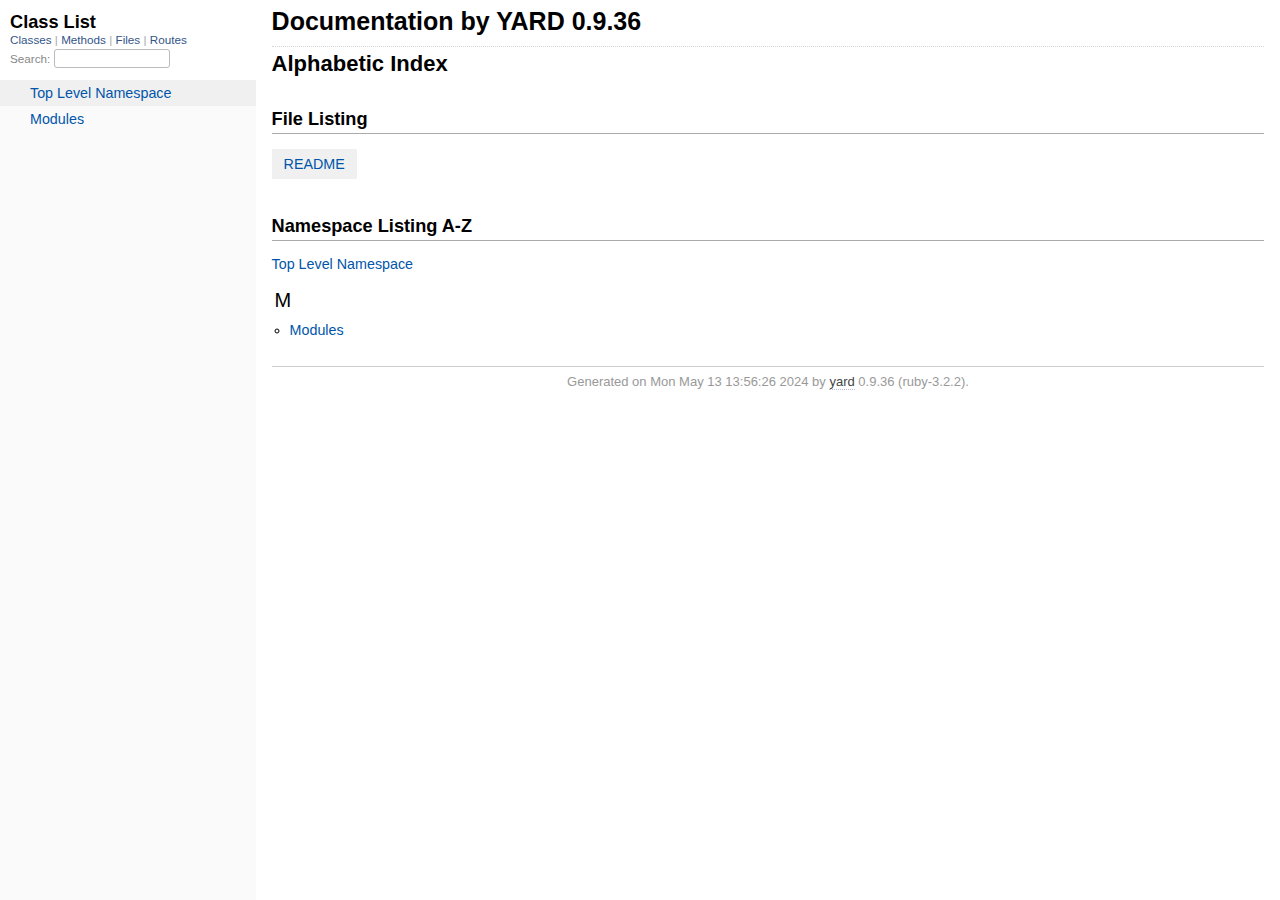
<file: doc/_index.html>
<!DOCTYPE html>
<html>
  <head>
    <meta charset="utf-8">
<meta name="viewport" content="width=device-width, initial-scale=1.0">
<title>
  Documentation by YARD 0.9.36
  
</title>

  <link rel="stylesheet" href="css/style.css" type="text/css" />

  <link rel="stylesheet" href="css/common.css" type="text/css" />

<script type="text/javascript">
  pathId = null;
  relpath = '';
</script>


  <script type="text/javascript" charset="utf-8" src="js/jquery.js"></script>

  <script type="text/javascript" charset="utf-8" src="js/app.js"></script>

  <script type="text/javascript" charset="utf-8" src="js/custom.js"></script>


  </head>
  <body>
    <div class="nav_wrap">
      <iframe id="nav" src="class_list.html?1"></iframe>
      <div id="resizer"></div>
    </div>

    <div id="main" tabindex="-1">
      <div id="header">
        <div id="menu">
  
</div>

        <div id="search">
  
    <a class="full_list_link" id="class_list_link"
        href="class_list.html">

        <svg width="24" height="24">
          <rect x="0" y="4" width="24" height="4" rx="1" ry="1"></rect>
          <rect x="0" y="12" width="24" height="4" rx="1" ry="1"></rect>
          <rect x="0" y="20" width="24" height="4" rx="1" ry="1"></rect>
        </svg>
    </a>
  
</div>
        <div class="clear"></div>
      </div>

      <div id="content"><h1 class="noborder title">Documentation by YARD 0.9.36</h1>
<div id="listing">
  <h1 class="alphaindex">Alphabetic Index</h1>
  
  <h2>File Listing</h2>
  <ul id="files" class="index_inline_list">
  
  
    <li class="r1"><a href="index.html" title="README">README</a></li>
    
  
  </ul>

<div class="clear"></div>
<h2>Namespace Listing A-Z</h2>


  <ul class="toplevel"><li><span class='object_link'><a href="top-level-namespace.html" title="Top Level Namespace (root)">Top Level Namespace</a></span></li></ul>



<table>
  <tr>
    <td valign='top' width="33%">
      
        
        <ul id="alpha_M" class="alpha">
          <li class="letter">M</li>
          <ul>
            
              <li>
                <span class='object_link'><a href="Modules.html" title="Modules (module)">Modules</a></span>
                
              </li>
            
          </ul>
        </ul>
      
    </td>
  </tr>
</table>

</div>

</div>

      <div id="footer">
  Generated on Mon May 13 13:56:26 2024 by
  <a href="https://yardoc.org" title="Yay! A Ruby Documentation Tool" target="_parent">yard</a>
  0.9.36 (ruby-3.2.2).
</div>

    </div>
  </body>
</html>
</file>
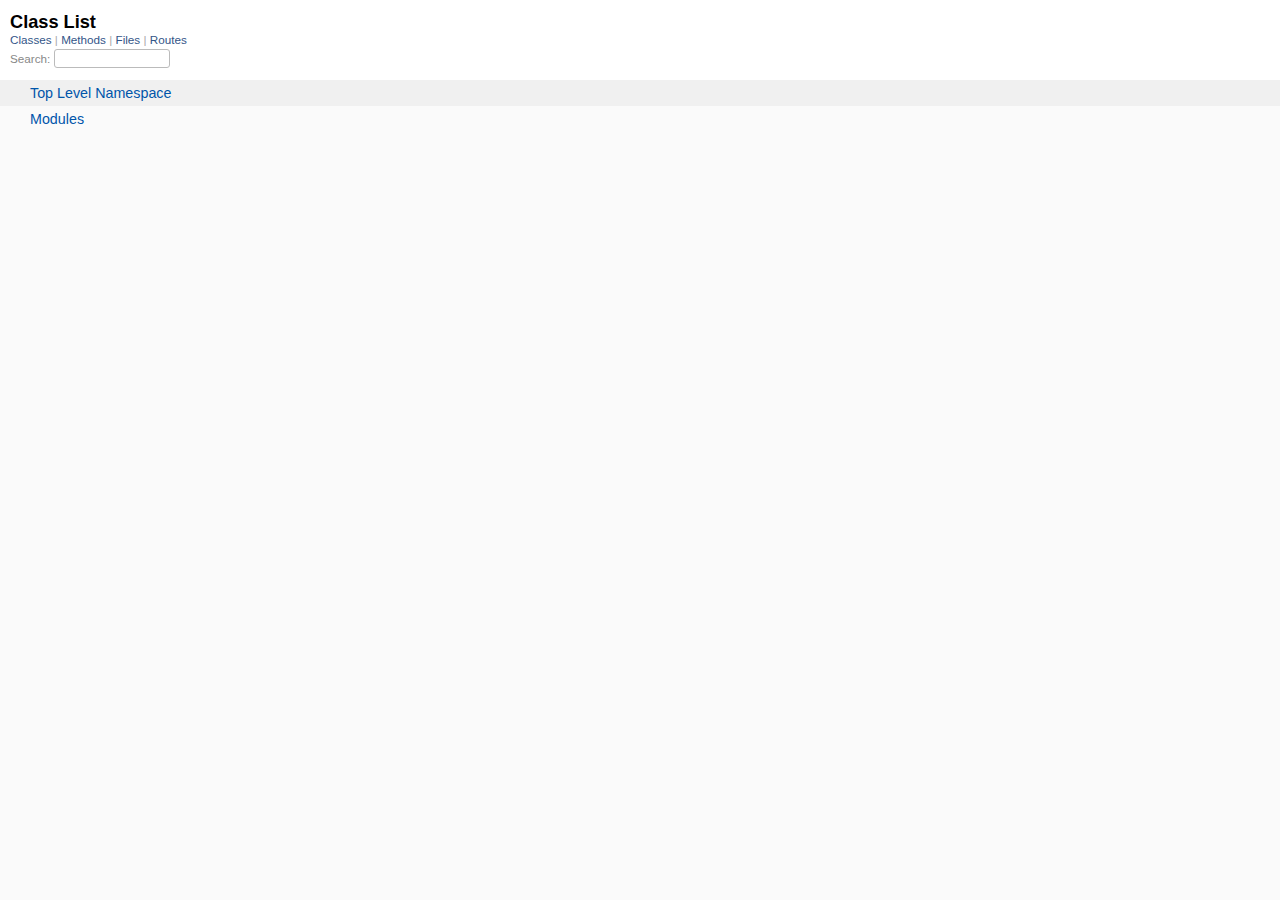
<file: doc/class_list.html>
<!DOCTYPE html>
<html>
  <head>
    <meta name="viewport" content="width=device-width, initial-scale=1.0">
    <meta charset="utf-8" />
    
      <link rel="stylesheet" href="css/full_list.css" type="text/css" media="screen" />
    
      <link rel="stylesheet" href="css/common.css" type="text/css" media="screen" />
    

    
      <script type="text/javascript" charset="utf-8" src="js/jquery.js"></script>
    
      <script type="text/javascript" charset="utf-8" src="js/full_list.js"></script>
    

    <title>Class List</title>
    <base id="base_target" target="_parent" />
  </head>
  <body>
    <div id="content">
      <div class="fixed_header">
        <h1 id="full_list_header">Class List</h1>
        <div id="full_list_nav">
          
            <span><a target="_self" href="class_list.html">
              Classes
            </a></span>
          
            <span><a target="_self" href="method_list.html">
              Methods
            </a></span>
          
            <span><a target="_self" href="file_list.html">
              Files
            </a></span>
          
            <span><a target="_self" href="route_list.html">
              Routes
            </a></span>
          
        </div>

        <div id="search">Search: <input type="text" /></div>
      </div>

      <ul id="full_list" class="class">
        <li id="object_" class="odd"><div class="item" style="padding-left:30px"><span class='object_link'><a href="top-level-namespace.html" title="Top Level Namespace (root)">Top Level Namespace</a></span></div></li>
<li id='object_Modules' class='even'><div class='item' style='padding-left:30px'><span class='object_link'><a href="Modules.html" title="Modules (module)">Modules</a></span><small class='search_info'>Top Level Namespace</small></div></li>

      </ul>
    </div>
  </body>
</html>
</file>
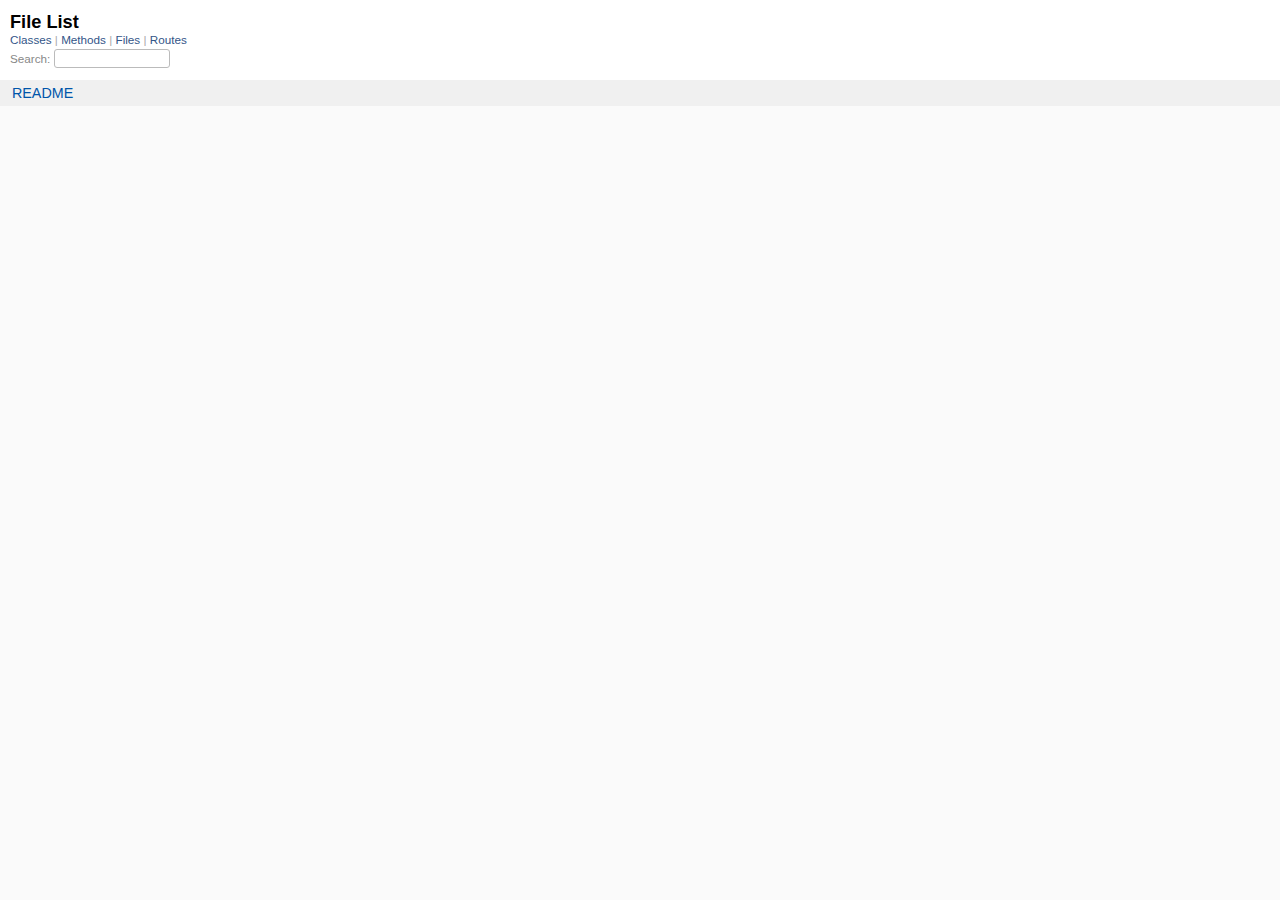
<file: doc/file_list.html>
<!DOCTYPE html>
<html>
  <head>
    <meta name="viewport" content="width=device-width, initial-scale=1.0">
    <meta charset="utf-8" />
    
      <link rel="stylesheet" href="css/full_list.css" type="text/css" media="screen" />
    
      <link rel="stylesheet" href="css/common.css" type="text/css" media="screen" />
    

    
      <script type="text/javascript" charset="utf-8" src="js/jquery.js"></script>
    
      <script type="text/javascript" charset="utf-8" src="js/full_list.js"></script>
    

    <title>File List</title>
    <base id="base_target" target="_parent" />
  </head>
  <body>
    <div id="content">
      <div class="fixed_header">
        <h1 id="full_list_header">File List</h1>
        <div id="full_list_nav">
          
            <span><a target="_self" href="class_list.html">
              Classes
            </a></span>
          
            <span><a target="_self" href="method_list.html">
              Methods
            </a></span>
          
            <span><a target="_self" href="file_list.html">
              Files
            </a></span>
          
            <span><a target="_self" href="route_list.html">
              Routes
            </a></span>
          
        </div>

        <div id="search">Search: <input type="text" /></div>
      </div>

      <ul id="full_list" class="file">
        

  <li id="object_README" class="odd">
    <div class="item"><span class="object_link"><a href="index.html" title="README">README</a></span></div>
  </li>
  


      </ul>
    </div>
  </body>
</html>
</file>
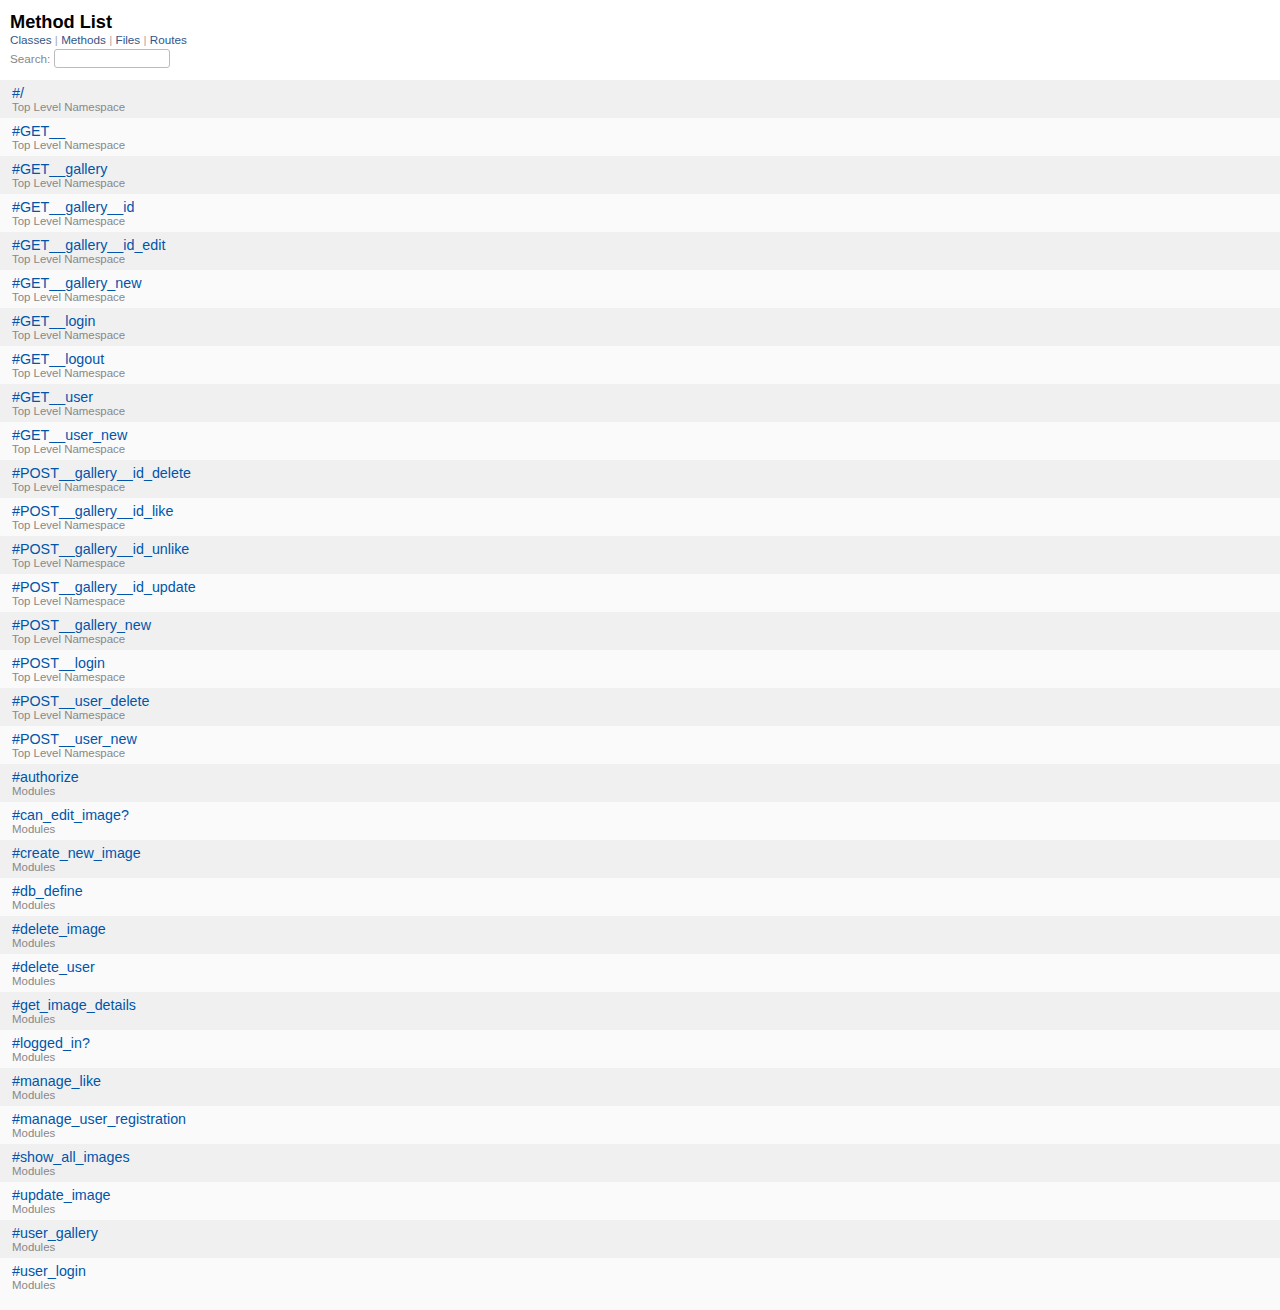
<file: doc/method_list.html>
<!DOCTYPE html>
<html>
  <head>
    <meta name="viewport" content="width=device-width, initial-scale=1.0">
    <meta charset="utf-8" />
    
      <link rel="stylesheet" href="css/full_list.css" type="text/css" media="screen" />
    
      <link rel="stylesheet" href="css/common.css" type="text/css" media="screen" />
    

    
      <script type="text/javascript" charset="utf-8" src="js/jquery.js"></script>
    
      <script type="text/javascript" charset="utf-8" src="js/full_list.js"></script>
    

    <title>Method List</title>
    <base id="base_target" target="_parent" />
  </head>
  <body>
    <div id="content">
      <div class="fixed_header">
        <h1 id="full_list_header">Method List</h1>
        <div id="full_list_nav">
          
            <span><a target="_self" href="class_list.html">
              Classes
            </a></span>
          
            <span><a target="_self" href="method_list.html">
              Methods
            </a></span>
          
            <span><a target="_self" href="file_list.html">
              Files
            </a></span>
          
            <span><a target="_self" href="route_list.html">
              Routes
            </a></span>
          
        </div>

        <div id="search">Search: <input type="text" /></div>
      </div>

      <ul id="full_list" class="method">
        

  <li class="odd ">
    <div class="item">
      <span class='object_link'><a href="top-level-namespace.html#%2F-instance_method" title="#/ (method)">#/</a></span>
      <small>Top Level Namespace</small>
    </div>
  </li>
  

  <li class="even ">
    <div class="item">
      <span class='object_link'><a href="top-level-namespace.html#GET__-instance_method" title="#GET__ (method)">#GET__</a></span>
      <small>Top Level Namespace</small>
    </div>
  </li>
  

  <li class="odd ">
    <div class="item">
      <span class='object_link'><a href="top-level-namespace.html#GET__gallery-instance_method" title="#GET__gallery (method)">#GET__gallery</a></span>
      <small>Top Level Namespace</small>
    </div>
  </li>
  

  <li class="even ">
    <div class="item">
      <span class='object_link'><a href="top-level-namespace.html#GET__gallery__id-instance_method" title="#GET__gallery__id (method)">#GET__gallery__id</a></span>
      <small>Top Level Namespace</small>
    </div>
  </li>
  

  <li class="odd ">
    <div class="item">
      <span class='object_link'><a href="top-level-namespace.html#GET__gallery__id_edit-instance_method" title="#GET__gallery__id_edit (method)">#GET__gallery__id_edit</a></span>
      <small>Top Level Namespace</small>
    </div>
  </li>
  

  <li class="even ">
    <div class="item">
      <span class='object_link'><a href="top-level-namespace.html#GET__gallery_new-instance_method" title="#GET__gallery_new (method)">#GET__gallery_new</a></span>
      <small>Top Level Namespace</small>
    </div>
  </li>
  

  <li class="odd ">
    <div class="item">
      <span class='object_link'><a href="top-level-namespace.html#GET__login-instance_method" title="#GET__login (method)">#GET__login</a></span>
      <small>Top Level Namespace</small>
    </div>
  </li>
  

  <li class="even ">
    <div class="item">
      <span class='object_link'><a href="top-level-namespace.html#GET__logout-instance_method" title="#GET__logout (method)">#GET__logout</a></span>
      <small>Top Level Namespace</small>
    </div>
  </li>
  

  <li class="odd ">
    <div class="item">
      <span class='object_link'><a href="top-level-namespace.html#GET__user-instance_method" title="#GET__user (method)">#GET__user</a></span>
      <small>Top Level Namespace</small>
    </div>
  </li>
  

  <li class="even ">
    <div class="item">
      <span class='object_link'><a href="top-level-namespace.html#GET__user_new-instance_method" title="#GET__user_new (method)">#GET__user_new</a></span>
      <small>Top Level Namespace</small>
    </div>
  </li>
  

  <li class="odd ">
    <div class="item">
      <span class='object_link'><a href="top-level-namespace.html#POST__gallery__id_delete-instance_method" title="#POST__gallery__id_delete (method)">#POST__gallery__id_delete</a></span>
      <small>Top Level Namespace</small>
    </div>
  </li>
  

  <li class="even ">
    <div class="item">
      <span class='object_link'><a href="top-level-namespace.html#POST__gallery__id_like-instance_method" title="#POST__gallery__id_like (method)">#POST__gallery__id_like</a></span>
      <small>Top Level Namespace</small>
    </div>
  </li>
  

  <li class="odd ">
    <div class="item">
      <span class='object_link'><a href="top-level-namespace.html#POST__gallery__id_unlike-instance_method" title="#POST__gallery__id_unlike (method)">#POST__gallery__id_unlike</a></span>
      <small>Top Level Namespace</small>
    </div>
  </li>
  

  <li class="even ">
    <div class="item">
      <span class='object_link'><a href="top-level-namespace.html#POST__gallery__id_update-instance_method" title="#POST__gallery__id_update (method)">#POST__gallery__id_update</a></span>
      <small>Top Level Namespace</small>
    </div>
  </li>
  

  <li class="odd ">
    <div class="item">
      <span class='object_link'><a href="top-level-namespace.html#POST__gallery_new-instance_method" title="#POST__gallery_new (method)">#POST__gallery_new</a></span>
      <small>Top Level Namespace</small>
    </div>
  </li>
  

  <li class="even ">
    <div class="item">
      <span class='object_link'><a href="top-level-namespace.html#POST__login-instance_method" title="#POST__login (method)">#POST__login</a></span>
      <small>Top Level Namespace</small>
    </div>
  </li>
  

  <li class="odd ">
    <div class="item">
      <span class='object_link'><a href="top-level-namespace.html#POST__user_delete-instance_method" title="#POST__user_delete (method)">#POST__user_delete</a></span>
      <small>Top Level Namespace</small>
    </div>
  </li>
  

  <li class="even ">
    <div class="item">
      <span class='object_link'><a href="top-level-namespace.html#POST__user_new-instance_method" title="#POST__user_new (method)">#POST__user_new</a></span>
      <small>Top Level Namespace</small>
    </div>
  </li>
  

  <li class="odd ">
    <div class="item">
      <span class='object_link'><a href="Modules.html#authorize-instance_method" title="Modules#authorize (method)">#authorize</a></span>
      <small>Modules</small>
    </div>
  </li>
  

  <li class="even ">
    <div class="item">
      <span class='object_link'><a href="Modules.html#can_edit_image%3F-instance_method" title="Modules#can_edit_image? (method)">#can_edit_image?</a></span>
      <small>Modules</small>
    </div>
  </li>
  

  <li class="odd ">
    <div class="item">
      <span class='object_link'><a href="Modules.html#create_new_image-instance_method" title="Modules#create_new_image (method)">#create_new_image</a></span>
      <small>Modules</small>
    </div>
  </li>
  

  <li class="even ">
    <div class="item">
      <span class='object_link'><a href="Modules.html#db_define-instance_method" title="Modules#db_define (method)">#db_define</a></span>
      <small>Modules</small>
    </div>
  </li>
  

  <li class="odd ">
    <div class="item">
      <span class='object_link'><a href="Modules.html#delete_image-instance_method" title="Modules#delete_image (method)">#delete_image</a></span>
      <small>Modules</small>
    </div>
  </li>
  

  <li class="even ">
    <div class="item">
      <span class='object_link'><a href="Modules.html#delete_user-instance_method" title="Modules#delete_user (method)">#delete_user</a></span>
      <small>Modules</small>
    </div>
  </li>
  

  <li class="odd ">
    <div class="item">
      <span class='object_link'><a href="Modules.html#get_image_details-instance_method" title="Modules#get_image_details (method)">#get_image_details</a></span>
      <small>Modules</small>
    </div>
  </li>
  

  <li class="even ">
    <div class="item">
      <span class='object_link'><a href="Modules.html#logged_in%3F-instance_method" title="Modules#logged_in? (method)">#logged_in?</a></span>
      <small>Modules</small>
    </div>
  </li>
  

  <li class="odd ">
    <div class="item">
      <span class='object_link'><a href="Modules.html#manage_like-instance_method" title="Modules#manage_like (method)">#manage_like</a></span>
      <small>Modules</small>
    </div>
  </li>
  

  <li class="even ">
    <div class="item">
      <span class='object_link'><a href="Modules.html#manage_user_registration-instance_method" title="Modules#manage_user_registration (method)">#manage_user_registration</a></span>
      <small>Modules</small>
    </div>
  </li>
  

  <li class="odd ">
    <div class="item">
      <span class='object_link'><a href="Modules.html#show_all_images-instance_method" title="Modules#show_all_images (method)">#show_all_images</a></span>
      <small>Modules</small>
    </div>
  </li>
  

  <li class="even ">
    <div class="item">
      <span class='object_link'><a href="Modules.html#update_image-instance_method" title="Modules#update_image (method)">#update_image</a></span>
      <small>Modules</small>
    </div>
  </li>
  

  <li class="odd ">
    <div class="item">
      <span class='object_link'><a href="Modules.html#user_gallery-instance_method" title="Modules#user_gallery (method)">#user_gallery</a></span>
      <small>Modules</small>
    </div>
  </li>
  

  <li class="even ">
    <div class="item">
      <span class='object_link'><a href="Modules.html#user_login-instance_method" title="Modules#user_login (method)">#user_login</a></span>
      <small>Modules</small>
    </div>
  </li>
  


      </ul>
    </div>
  </body>
</html>
</file>
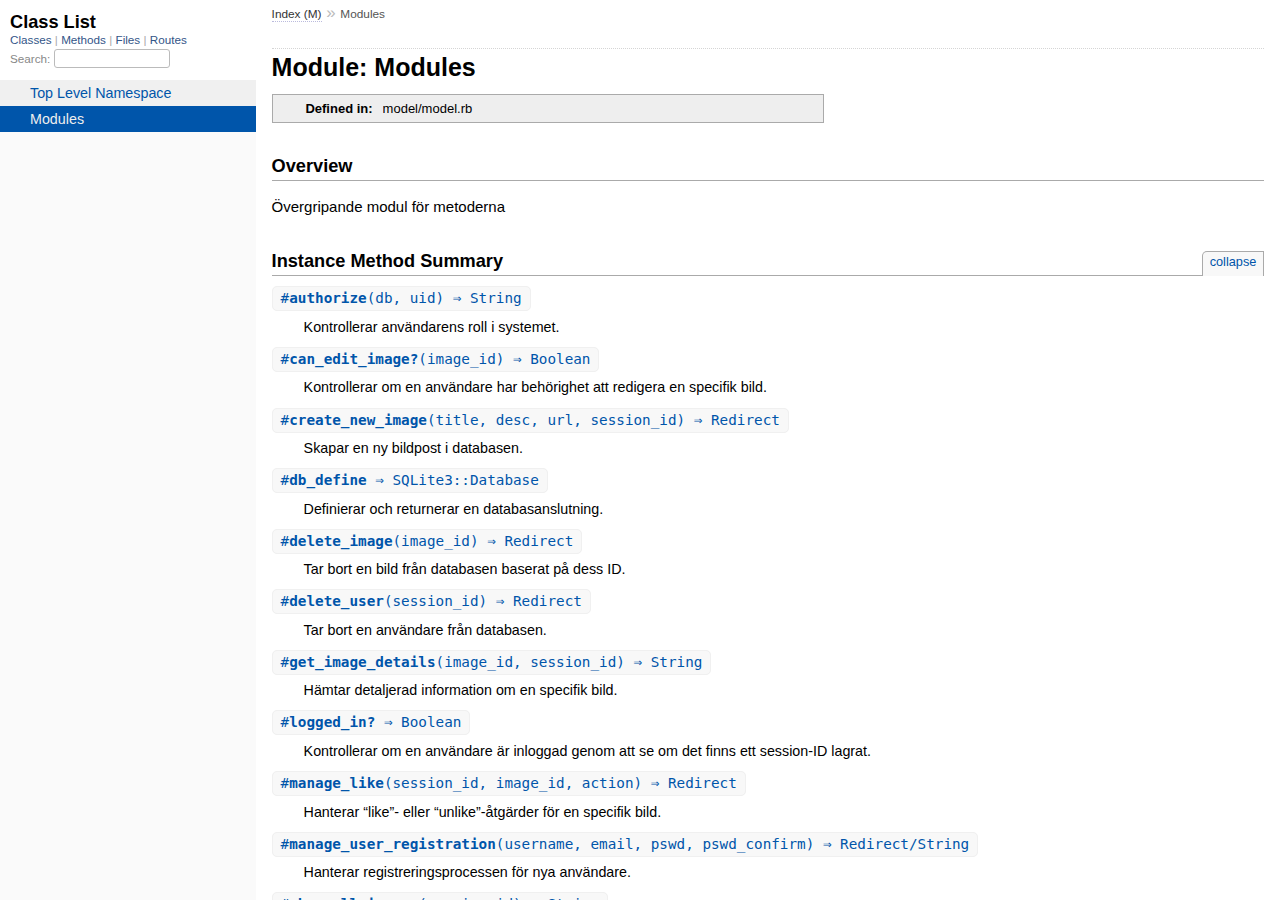
<file: doc/Modules.html>
<!DOCTYPE html>
<html>
  <head>
    <meta charset="utf-8">
<meta name="viewport" content="width=device-width, initial-scale=1.0">
<title>
  Module: Modules
  
    &mdash; Documentation by YARD 0.9.36
  
</title>

  <link rel="stylesheet" href="css/style.css" type="text/css" />

  <link rel="stylesheet" href="css/common.css" type="text/css" />

<script type="text/javascript">
  pathId = "Modules";
  relpath = '';
</script>


  <script type="text/javascript" charset="utf-8" src="js/jquery.js"></script>

  <script type="text/javascript" charset="utf-8" src="js/app.js"></script>

  <script type="text/javascript" charset="utf-8" src="js/custom.js"></script>


  </head>
  <body>
    <div class="nav_wrap">
      <iframe id="nav" src="class_list.html?1"></iframe>
      <div id="resizer"></div>
    </div>

    <div id="main" tabindex="-1">
      <div id="header">
        <div id="menu">
  
    <a href="_index.html">Index (M)</a> &raquo;
    
    
    <span class="title">Modules</span>
  
</div>

        <div id="search">
  
    <a class="full_list_link" id="class_list_link"
        href="class_list.html">

        <svg width="24" height="24">
          <rect x="0" y="4" width="24" height="4" rx="1" ry="1"></rect>
          <rect x="0" y="12" width="24" height="4" rx="1" ry="1"></rect>
          <rect x="0" y="20" width="24" height="4" rx="1" ry="1"></rect>
        </svg>
    </a>
  
</div>
        <div class="clear"></div>
      </div>

      <div id="content"><h1>Module: Modules
  
  
  
</h1>
<div class="box_info">
  

  
  
  
  
  

  

  
  <dl>
    <dt>Defined in:</dt>
    <dd>model/model.rb</dd>
  </dl>
  
</div>

<h2>Overview</h2><div class="docstring">
  <div class="discussion">
    
<p>Övergripande modul för metoderna</p>


  </div>
</div>
<div class="tags">
  



</div>






  
    <h2>
      Instance Method Summary
      <small><a href="#" class="summary_toggle">collapse</a></small>
    </h2>

    <ul class="summary">
      
        <li class="public ">
  <span class="summary_signature">
    
      <a href="#authorize-instance_method" title="#authorize (instance method)">#<strong>authorize</strong>(db, uid)  &#x21d2; String </a>
    

    
  </span>
  
  
  
  
  
  
  

  
    <span class="summary_desc"><div class='inline'>
<p>Kontrollerar användarens roll i systemet.</p>
</div></span>
  
</li>

      
        <li class="public ">
  <span class="summary_signature">
    
      <a href="#can_edit_image%3F-instance_method" title="#can_edit_image? (instance method)">#<strong>can_edit_image?</strong>(image_id)  &#x21d2; Boolean </a>
    

    
  </span>
  
  
  
  
  
  
  

  
    <span class="summary_desc"><div class='inline'>
<p>Kontrollerar om en användare har behörighet att redigera en specifik bild.</p>
</div></span>
  
</li>

      
        <li class="public ">
  <span class="summary_signature">
    
      <a href="#create_new_image-instance_method" title="#create_new_image (instance method)">#<strong>create_new_image</strong>(title, desc, url, session_id)  &#x21d2; Redirect </a>
    

    
  </span>
  
  
  
  
  
  
  

  
    <span class="summary_desc"><div class='inline'>
<p>Skapar en ny bildpost i databasen.</p>
</div></span>
  
</li>

      
        <li class="public ">
  <span class="summary_signature">
    
      <a href="#db_define-instance_method" title="#db_define (instance method)">#<strong>db_define</strong>  &#x21d2; SQLite3::Database </a>
    

    
  </span>
  
  
  
  
  
  
  

  
    <span class="summary_desc"><div class='inline'>
<p>Definierar och returnerar en databasanslutning.</p>
</div></span>
  
</li>

      
        <li class="public ">
  <span class="summary_signature">
    
      <a href="#delete_image-instance_method" title="#delete_image (instance method)">#<strong>delete_image</strong>(image_id)  &#x21d2; Redirect </a>
    

    
  </span>
  
  
  
  
  
  
  

  
    <span class="summary_desc"><div class='inline'>
<p>Tar bort en bild från databasen baserat på dess ID.</p>
</div></span>
  
</li>

      
        <li class="public ">
  <span class="summary_signature">
    
      <a href="#delete_user-instance_method" title="#delete_user (instance method)">#<strong>delete_user</strong>(session_id)  &#x21d2; Redirect </a>
    

    
  </span>
  
  
  
  
  
  
  

  
    <span class="summary_desc"><div class='inline'>
<p>Tar bort en användare från databasen.</p>
</div></span>
  
</li>

      
        <li class="public ">
  <span class="summary_signature">
    
      <a href="#get_image_details-instance_method" title="#get_image_details (instance method)">#<strong>get_image_details</strong>(image_id, session_id)  &#x21d2; String </a>
    

    
  </span>
  
  
  
  
  
  
  

  
    <span class="summary_desc"><div class='inline'>
<p>Hämtar detaljerad information om en specifik bild.</p>
</div></span>
  
</li>

      
        <li class="public ">
  <span class="summary_signature">
    
      <a href="#logged_in%3F-instance_method" title="#logged_in? (instance method)">#<strong>logged_in?</strong>  &#x21d2; Boolean </a>
    

    
  </span>
  
  
  
  
  
  
  

  
    <span class="summary_desc"><div class='inline'>
<p>Kontrollerar om en användare är inloggad genom att se om det finns ett session-ID lagrat.</p>
</div></span>
  
</li>

      
        <li class="public ">
  <span class="summary_signature">
    
      <a href="#manage_like-instance_method" title="#manage_like (instance method)">#<strong>manage_like</strong>(session_id, image_id, action)  &#x21d2; Redirect </a>
    

    
  </span>
  
  
  
  
  
  
  

  
    <span class="summary_desc"><div class='inline'>
<p>Hanterar “like”- eller “unlike”-åtgärder för en specifik bild.</p>
</div></span>
  
</li>

      
        <li class="public ">
  <span class="summary_signature">
    
      <a href="#manage_user_registration-instance_method" title="#manage_user_registration (instance method)">#<strong>manage_user_registration</strong>(username, email, pswd, pswd_confirm)  &#x21d2; Redirect/String </a>
    

    
  </span>
  
  
  
  
  
  
  

  
    <span class="summary_desc"><div class='inline'>
<p>Hanterar registreringsprocessen för nya användare.</p>
</div></span>
  
</li>

      
        <li class="public ">
  <span class="summary_signature">
    
      <a href="#show_all_images-instance_method" title="#show_all_images (instance method)">#<strong>show_all_images</strong>(session_id)  &#x21d2; String </a>
    

    
  </span>
  
  
  
  
  
  
  

  
    <span class="summary_desc"><div class='inline'>
<p>Hämtar alla bilder och deras associerade information från databasen.</p>
</div></span>
  
</li>

      
        <li class="public ">
  <span class="summary_signature">
    
      <a href="#update_image-instance_method" title="#update_image (instance method)">#<strong>update_image</strong>(image_id, title, desc, url)  &#x21d2; Redirect </a>
    

    
  </span>
  
  
  
  
  
  
  

  
    <span class="summary_desc"><div class='inline'>
<p>Uppdaterar en befintlig bild i databasen.</p>
</div></span>
  
</li>

      
        <li class="public ">
  <span class="summary_signature">
    
      <a href="#user_gallery-instance_method" title="#user_gallery (instance method)">#<strong>user_gallery</strong>(session_id)  &#x21d2; String </a>
    

    
  </span>
  
  
  
  
  
  
  

  
    <span class="summary_desc"><div class='inline'>
<p>Hämtar alla bilder som tillhör en specifik användare.</p>
</div></span>
  
</li>

      
        <li class="public ">
  <span class="summary_signature">
    
      <a href="#user_login-instance_method" title="#user_login (instance method)">#<strong>user_login</strong>(username, pswd, session)  &#x21d2; Redirect/String </a>
    

    
  </span>
  
  
  
  
  
  
  

  
    <span class="summary_desc"><div class='inline'>
<p>Hanterar inloggningsprocessen för användare.</p>
</div></span>
  
</li>

      
    </ul>
  



  <div id="instance_method_details" class="method_details_list">
    <h2>Instance Method Details</h2>

    
      <div class="method_details first">
  <h3 class="signature first" id="authorize-instance_method">
  
    #<strong>authorize</strong>(db, uid)  &#x21d2; <tt>String</tt> 
  

  

  
</h3><div class="docstring">
  <div class="discussion">
    
<p>Kontrollerar användarens roll i systemet</p>


  </div>
</div>
<div class="tags">
  <p class="tag_title">Parameters:</p>
<ul class="param">
  
    <li>
      
        <span class='name'>db</span>
      
      
        <span class='type'>(<tt>SQLite3::Database</tt>)</span>
      
      
      
        &mdash;
        <div class='inline'>
<p>Databasanslutningen</p>
</div>
      
    </li>
  
    <li>
      
        <span class='name'>uid</span>
      
      
        <span class='type'>(<tt>Integer</tt>)</span>
      
      
      
        &mdash;
        <div class='inline'>
<p>Användar-ID</p>
</div>
      
    </li>
  
</ul>

<p class="tag_title">Returns:</p>
<ul class="return">
  
    <li>
      
      
        <span class='type'>(<tt>String</tt>)</span>
      
      
      
        &mdash;
        <div class='inline'>
<p>Användarens roll i systemet eller “Guest” om användaren inte är identifierad</p>
</div>
      
    </li>
  
</ul>



</div><table class="source_code">
  <tr>
    <td>
      <pre class="lines">


21
22
23
24
25
26
27</pre>
    </td>
    <td>
      <pre class="code"><span class="info file"># File 'model/model.rb', line 21</span>

<span class='kw'>def</span> <span class='id identifier rubyid_authorize'>authorize</span><span class='lparen'>(</span><span class='id identifier rubyid_db'>db</span><span class='comma'>,</span> <span class='id identifier rubyid_uid'>uid</span><span class='rparen'>)</span>
    <span class='kw'>if</span> <span class='id identifier rubyid_uid'>uid</span> <span class='op'>!=</span> <span class='int'>0</span>
        <span class='kw'>return</span> <span class='id identifier rubyid_db'>db</span><span class='period'>.</span><span class='id identifier rubyid_execute'>execute</span><span class='lparen'>(</span><span class='tstring'><span class='tstring_beg'>&quot;</span><span class='tstring_content'>SELECT Role FROM Users WHERE Uid = ?</span><span class='tstring_end'>&quot;</span></span><span class='comma'>,</span> <span class='id identifier rubyid_uid'>uid</span><span class='rparen'>)</span><span class='period'>.</span><span class='id identifier rubyid_first'>first</span><span class='lbracket'>[</span><span class='tstring'><span class='tstring_beg'>&quot;</span><span class='tstring_content'>Role</span><span class='tstring_end'>&quot;</span></span><span class='rbracket'>]</span>
    <span class='kw'>else</span> 
        <span class='kw'>return</span> <span class='tstring'><span class='tstring_beg'>&quot;</span><span class='tstring_content'>Guest</span><span class='tstring_end'>&quot;</span></span>
    <span class='kw'>end</span>
<span class='kw'>end</span></pre>
    </td>
  </tr>
</table>
</div>
    
      <div class="method_details ">
  <h3 class="signature " id="can_edit_image?-instance_method">
  
    #<strong>can_edit_image?</strong>(image_id)  &#x21d2; <tt>Boolean</tt> 
  

  

  
</h3><div class="docstring">
  <div class="discussion">
    
<p>Kontrollerar om en användare har behörighet att redigera en specifik bild.</p>


  </div>
</div>
<div class="tags">
  <p class="tag_title">Parameters:</p>
<ul class="param">
  
    <li>
      
        <span class='name'>image_id</span>
      
      
        <span class='type'>(<tt>Integer</tt>)</span>
      
      
      
        &mdash;
        <div class='inline'>
<p>ID för den bild som kontrolleras</p>
</div>
      
    </li>
  
</ul>

<p class="tag_title">Returns:</p>
<ul class="return">
  
    <li>
      
      
        <span class='type'>(<tt>Boolean</tt>)</span>
      
      
      
        &mdash;
        <div class='inline'>
<p>Sant om användaren har behörighet att redigera bilden, falskt annars</p>
</div>
      
    </li>
  
</ul>



</div><table class="source_code">
  <tr>
    <td>
      <pre class="lines">


192
193
194
195
196
197</pre>
    </td>
    <td>
      <pre class="code"><span class="info file"># File 'model/model.rb', line 192</span>

<span class='kw'>def</span> <span class='id identifier rubyid_can_edit_image?'>can_edit_image?</span><span class='lparen'>(</span><span class='id identifier rubyid_image_id'>image_id</span><span class='rparen'>)</span>
    <span class='kw'>return</span> <span class='kw'>false</span> <span class='kw'>unless</span> <span class='id identifier rubyid_logged_in?'><span class='object_link'><a href="#logged_in%3F-instance_method" title="Modules#logged_in? (method)">logged_in?</a></span></span>
    <span class='id identifier rubyid_db'>db</span> <span class='op'>=</span> <span class='id identifier rubyid_db_define'><span class='object_link'><a href="#db_define-instance_method" title="Modules#db_define (method)">db_define</a></span></span><span class='lparen'>(</span><span class='rparen'>)</span>
    <span class='id identifier rubyid_result'>result</span> <span class='op'>=</span> <span class='id identifier rubyid_db'>db</span><span class='period'>.</span><span class='id identifier rubyid_execute'>execute</span><span class='lparen'>(</span><span class='tstring'><span class='tstring_beg'>&quot;</span><span class='tstring_content'>SELECT * FROM Images WHERE Iid = ? AND Uid = ?</span><span class='tstring_end'>&quot;</span></span><span class='comma'>,</span> <span class='lbracket'>[</span><span class='id identifier rubyid_image_id'>image_id</span><span class='comma'>,</span> <span class='id identifier rubyid_session'>session</span><span class='lbracket'>[</span><span class='symbol'>:id</span><span class='rbracket'>]</span><span class='rbracket'>]</span><span class='rparen'>)</span><span class='period'>.</span><span class='id identifier rubyid_first'>first</span>
    <span class='id identifier rubyid_result'>result</span> <span class='op'>!=</span> <span class='kw'>nil</span>
<span class='kw'>end</span></pre>
    </td>
  </tr>
</table>
</div>
    
      <div class="method_details ">
  <h3 class="signature " id="create_new_image-instance_method">
  
    #<strong>create_new_image</strong>(title, desc, url, session_id)  &#x21d2; <tt>Redirect</tt> 
  

  

  
</h3><div class="docstring">
  <div class="discussion">
    
<p>Skapar en ny bildpost i databasen</p>


  </div>
</div>
<div class="tags">
  <p class="tag_title">Parameters:</p>
<ul class="param">
  
    <li>
      
        <span class='name'>title</span>
      
      
        <span class='type'>(<tt>String</tt>)</span>
      
      
      
        &mdash;
        <div class='inline'>
<p>Titeln på bilden</p>
</div>
      
    </li>
  
    <li>
      
        <span class='name'>desc</span>
      
      
        <span class='type'>(<tt>String</tt>)</span>
      
      
      
        &mdash;
        <div class='inline'>
<p>Beskrivning av bilden</p>
</div>
      
    </li>
  
    <li>
      
        <span class='name'>url</span>
      
      
        <span class='type'>(<tt>String</tt>)</span>
      
      
      
        &mdash;
        <div class='inline'>
<p>URL till bildens lagringsplats</p>
</div>
      
    </li>
  
    <li>
      
        <span class='name'>session_id</span>
      
      
        <span class='type'>(<tt>Integer</tt>)</span>
      
      
      
        &mdash;
        <div class='inline'>
<p>Användarens session-ID</p>
</div>
      
    </li>
  
</ul>

<p class="tag_title">Returns:</p>
<ul class="return">
  
    <li>
      
      
        <span class='type'>(<tt>Redirect</tt>)</span>
      
      
      
        &mdash;
        <div class='inline'>
<p>Omdirigerar användaren till galleriet efter att bilden skapats</p>
</div>
      
    </li>
  
</ul>



</div><table class="source_code">
  <tr>
    <td>
      <pre class="lines">


50
51
52
53
54</pre>
    </td>
    <td>
      <pre class="code"><span class="info file"># File 'model/model.rb', line 50</span>

<span class='kw'>def</span> <span class='id identifier rubyid_create_new_image'>create_new_image</span><span class='lparen'>(</span><span class='id identifier rubyid_title'>title</span><span class='comma'>,</span> <span class='id identifier rubyid_desc'>desc</span><span class='comma'>,</span> <span class='id identifier rubyid_url'>url</span><span class='comma'>,</span> <span class='id identifier rubyid_session_id'>session_id</span><span class='rparen'>)</span>
    <span class='id identifier rubyid_db'>db</span> <span class='op'>=</span> <span class='id identifier rubyid_db_define'><span class='object_link'><a href="#db_define-instance_method" title="Modules#db_define (method)">db_define</a></span></span><span class='lparen'>(</span><span class='rparen'>)</span>
    <span class='id identifier rubyid_db'>db</span><span class='period'>.</span><span class='id identifier rubyid_execute'>execute</span><span class='lparen'>(</span><span class='tstring'><span class='tstring_beg'>&quot;</span><span class='tstring_content'>INSERT INTO Images (Title, Desc, Url, Uid) VALUES (?, ?, ?, ?)</span><span class='tstring_end'>&quot;</span></span><span class='comma'>,</span> <span class='id identifier rubyid_title'>title</span><span class='comma'>,</span> <span class='id identifier rubyid_desc'>desc</span><span class='comma'>,</span> <span class='id identifier rubyid_url'>url</span><span class='comma'>,</span> <span class='id identifier rubyid_session_id'>session_id</span><span class='rparen'>)</span>
    <span class='id identifier rubyid_redirect'>redirect</span><span class='lparen'>(</span><span class='tstring'><span class='tstring_beg'>&#39;</span><span class='tstring_content'>/gallery</span><span class='tstring_end'>&#39;</span></span><span class='rparen'>)</span>
<span class='kw'>end</span></pre>
    </td>
  </tr>
</table>
</div>
    
      <div class="method_details ">
  <h3 class="signature " id="db_define-instance_method">
  
    #<strong>db_define</strong>  &#x21d2; <tt>SQLite3::Database</tt> 
  

  

  
</h3><div class="docstring">
  <div class="discussion">
    
<p>Definierar och returnerar en databasanslutning</p>


  </div>
</div>
<div class="tags">
  
<p class="tag_title">Returns:</p>
<ul class="return">
  
    <li>
      
      
        <span class='type'>(<tt>SQLite3::Database</tt>)</span>
      
      
      
        &mdash;
        <div class='inline'>
<p>En instans av SQLite3-databasen, inställd för att returnera hashar</p>
</div>
      
    </li>
  
</ul>



</div><table class="source_code">
  <tr>
    <td>
      <pre class="lines">


8
9
10
11
12
13</pre>
    </td>
    <td>
      <pre class="code"><span class="info file"># File 'model/model.rb', line 8</span>

<span class='kw'>def</span> <span class='id identifier rubyid_db_define'>db_define</span><span class='lparen'>(</span><span class='rparen'>)</span>
    <span class='id identifier rubyid_db'>db</span> <span class='op'>=</span> <span class='const'>SQLite3</span><span class='op'>::</span><span class='const'>Database</span><span class='period'>.</span><span class='id identifier rubyid_new'>new</span><span class='lparen'>(</span><span class='tstring'><span class='tstring_beg'>&quot;</span><span class='tstring_content'>model/db/store.db</span><span class='tstring_end'>&quot;</span></span><span class='rparen'>)</span>
    <span class='id identifier rubyid_db'>db</span><span class='period'>.</span><span class='id identifier rubyid_results_as_hash'>results_as_hash</span> <span class='op'>=</span> <span class='kw'>true</span>
    <span class='id identifier rubyid_db'>db</span><span class='period'>.</span><span class='id identifier rubyid_execute'>execute</span><span class='lparen'>(</span><span class='tstring'><span class='tstring_beg'>&#39;</span><span class='tstring_content'>PRAGMA foreign_keys = ON</span><span class='tstring_end'>&#39;</span></span><span class='rparen'>)</span>
    <span class='kw'>return</span> <span class='id identifier rubyid_db'>db</span>
<span class='kw'>end</span></pre>
    </td>
  </tr>
</table>
</div>
    
      <div class="method_details ">
  <h3 class="signature " id="delete_image-instance_method">
  
    #<strong>delete_image</strong>(image_id)  &#x21d2; <tt>Redirect</tt> 
  

  

  
</h3><div class="docstring">
  <div class="discussion">
    
<p>Tar bort en bild från databasen baserat på dess ID</p>


  </div>
</div>
<div class="tags">
  <p class="tag_title">Parameters:</p>
<ul class="param">
  
    <li>
      
        <span class='name'>image_id</span>
      
      
        <span class='type'>(<tt>Integer</tt>)</span>
      
      
      
        &mdash;
        <div class='inline'>
<p>ID för bilden som ska tas bort</p>
</div>
      
    </li>
  
</ul>

<p class="tag_title">Returns:</p>
<ul class="return">
  
    <li>
      
      
        <span class='type'>(<tt>Redirect</tt>)</span>
      
      
      
        &mdash;
        <div class='inline'>
<p>Omdirigerar användaren till galleriet efter att bilden tagits bort</p>
</div>
      
    </li>
  
</ul>



</div><table class="source_code">
  <tr>
    <td>
      <pre class="lines">


61
62
63
64
65</pre>
    </td>
    <td>
      <pre class="code"><span class="info file"># File 'model/model.rb', line 61</span>

<span class='kw'>def</span> <span class='id identifier rubyid_delete_image'>delete_image</span><span class='lparen'>(</span><span class='id identifier rubyid_image_id'>image_id</span><span class='rparen'>)</span>
    <span class='id identifier rubyid_db'>db</span> <span class='op'>=</span> <span class='id identifier rubyid_db_define'><span class='object_link'><a href="#db_define-instance_method" title="Modules#db_define (method)">db_define</a></span></span><span class='lparen'>(</span><span class='rparen'>)</span>
    <span class='id identifier rubyid_db'>db</span><span class='period'>.</span><span class='id identifier rubyid_execute'>execute</span><span class='lparen'>(</span><span class='tstring'><span class='tstring_beg'>&quot;</span><span class='tstring_content'>DELETE FROM Images WHERE Iid = ?</span><span class='tstring_end'>&quot;</span></span><span class='comma'>,</span> <span class='id identifier rubyid_image_id'>image_id</span><span class='rparen'>)</span>
    <span class='id identifier rubyid_redirect'>redirect</span><span class='lparen'>(</span><span class='tstring'><span class='tstring_beg'>&#39;</span><span class='tstring_content'>/gallery</span><span class='tstring_end'>&#39;</span></span><span class='rparen'>)</span>
<span class='kw'>end</span></pre>
    </td>
  </tr>
</table>
</div>
    
      <div class="method_details ">
  <h3 class="signature " id="delete_user-instance_method">
  
    #<strong>delete_user</strong>(session_id)  &#x21d2; <tt>Redirect</tt> 
  

  

  
</h3><div class="docstring">
  <div class="discussion">
    
<p>Tar bort en användare från databasen.</p>


  </div>
</div>
<div class="tags">
  <p class="tag_title">Parameters:</p>
<ul class="param">
  
    <li>
      
        <span class='name'>session_id</span>
      
      
        <span class='type'>(<tt>Integer</tt>)</span>
      
      
      
        &mdash;
        <div class='inline'>
<p>Användarens session-ID</p>
</div>
      
    </li>
  
</ul>

<p class="tag_title">Returns:</p>
<ul class="return">
  
    <li>
      
      
        <span class='type'>(<tt>Redirect</tt>)</span>
      
      
      
        &mdash;
        <div class='inline'>
<p>Rensar sessionen och omdirigerar användaren till startsidan efter att användaren har tagits bort</p>
</div>
      
    </li>
  
</ul>



</div><table class="source_code">
  <tr>
    <td>
      <pre class="lines">


172
173
174
175
176
177</pre>
    </td>
    <td>
      <pre class="code"><span class="info file"># File 'model/model.rb', line 172</span>

<span class='kw'>def</span> <span class='id identifier rubyid_delete_user'>delete_user</span><span class='lparen'>(</span><span class='id identifier rubyid_session_id'>session_id</span><span class='rparen'>)</span>
    <span class='id identifier rubyid_db'>db</span> <span class='op'>=</span> <span class='id identifier rubyid_db_define'><span class='object_link'><a href="#db_define-instance_method" title="Modules#db_define (method)">db_define</a></span></span><span class='lparen'>(</span><span class='rparen'>)</span>
    <span class='id identifier rubyid_db'>db</span><span class='period'>.</span><span class='id identifier rubyid_execute'>execute</span><span class='lparen'>(</span><span class='tstring'><span class='tstring_beg'>&quot;</span><span class='tstring_content'>DELETE FROM Users WHERE Uid = ?</span><span class='tstring_end'>&quot;</span></span><span class='comma'>,</span> <span class='id identifier rubyid_session_id'>session_id</span><span class='period'>.</span><span class='id identifier rubyid_to_i'>to_i</span><span class='rparen'>)</span>
    <span class='id identifier rubyid_session'>session</span><span class='period'>.</span><span class='id identifier rubyid_clear'>clear</span>
    <span class='id identifier rubyid_redirect'>redirect</span><span class='lparen'>(</span><span class='tstring'><span class='tstring_beg'>&#39;</span><span class='tstring_content'>/</span><span class='tstring_end'>&#39;</span></span><span class='rparen'>)</span>
<span class='kw'>end</span></pre>
    </td>
  </tr>
</table>
</div>
    
      <div class="method_details ">
  <h3 class="signature " id="get_image_details-instance_method">
  
    #<strong>get_image_details</strong>(image_id, session_id)  &#x21d2; <tt>String</tt> 
  

  

  
</h3><div class="docstring">
  <div class="discussion">
    
<p>Hämtar detaljerad information om en specifik bild</p>


  </div>
</div>
<div class="tags">
  <p class="tag_title">Parameters:</p>
<ul class="param">
  
    <li>
      
        <span class='name'>image_id</span>
      
      
        <span class='type'>(<tt>Integer</tt>)</span>
      
      
      
        &mdash;
        <div class='inline'>
<p>ID för bilden som detaljerna avser</p>
</div>
      
    </li>
  
    <li>
      
        <span class='name'>session_id</span>
      
      
        <span class='type'>(<tt>Integer</tt>)</span>
      
      
      
        &mdash;
        <div class='inline'>
<p>Användarens session-ID</p>
</div>
      
    </li>
  
</ul>

<p class="tag_title">Returns:</p>
<ul class="return">
  
    <li>
      
      
        <span class='type'>(<tt>String</tt>)</span>
      
      
      
        &mdash;
        <div class='inline'>
<p>Renderar en vy med detaljer om den specifika bilden</p>
</div>
      
    </li>
  
</ul>



</div><table class="source_code">
  <tr>
    <td>
      <pre class="lines">


87
88
89
90
91
92
93</pre>
    </td>
    <td>
      <pre class="code"><span class="info file"># File 'model/model.rb', line 87</span>

<span class='kw'>def</span> <span class='id identifier rubyid_get_image_details'>get_image_details</span><span class='lparen'>(</span><span class='id identifier rubyid_image_id'>image_id</span><span class='comma'>,</span> <span class='id identifier rubyid_session_id'>session_id</span><span class='rparen'>)</span>
    <span class='id identifier rubyid_db'>db</span> <span class='op'>=</span> <span class='id identifier rubyid_db_define'><span class='object_link'><a href="#db_define-instance_method" title="Modules#db_define (method)">db_define</a></span></span><span class='lparen'>(</span><span class='rparen'>)</span>
    <span class='id identifier rubyid_role'>role</span> <span class='op'>=</span> <span class='id identifier rubyid_authorize'><span class='object_link'><a href="#authorize-instance_method" title="Modules#authorize (method)">authorize</a></span></span><span class='lparen'>(</span><span class='id identifier rubyid_db'>db</span><span class='comma'>,</span> <span class='id identifier rubyid_session_id'>session_id</span><span class='period'>.</span><span class='id identifier rubyid_to_i'>to_i</span><span class='rparen'>)</span>
    <span class='id identifier rubyid_result'>result</span> <span class='op'>=</span> <span class='id identifier rubyid_db'>db</span><span class='period'>.</span><span class='id identifier rubyid_execute'>execute</span><span class='lparen'>(</span><span class='tstring'><span class='tstring_beg'>&quot;</span><span class='tstring_content'>SELECT * FROM Images WHERE Iid = ?</span><span class='tstring_end'>&quot;</span></span><span class='comma'>,</span> <span class='id identifier rubyid_image_id'>image_id</span><span class='rparen'>)</span><span class='period'>.</span><span class='id identifier rubyid_first'>first</span>
    <span class='id identifier rubyid_like'>like</span> <span class='op'>=</span> <span class='id identifier rubyid_db'>db</span><span class='period'>.</span><span class='id identifier rubyid_execute'>execute</span><span class='lparen'>(</span><span class='tstring'><span class='tstring_beg'>&quot;</span><span class='tstring_content'>SELECT * FROM User_image_junction WHERE Uid=?</span><span class='tstring_end'>&quot;</span></span><span class='comma'>,</span> <span class='id identifier rubyid_session_id'>session_id</span><span class='period'>.</span><span class='id identifier rubyid_to_i'>to_i</span><span class='rparen'>)</span>
    <span class='id identifier rubyid_slim'>slim</span><span class='lparen'>(</span><span class='symbol'>:&quot;images/show&quot;</span><span class='comma'>,</span> <span class='label'>locals:</span><span class='lbrace'>{</span><span class='label'>result:</span><span class='id identifier rubyid_result'>result</span><span class='comma'>,</span> <span class='label'>role:</span><span class='id identifier rubyid_role'>role</span><span class='comma'>,</span> <span class='label'>like:</span><span class='id identifier rubyid_like'>like</span><span class='rbrace'>}</span><span class='rparen'>)</span>
<span class='kw'>end</span></pre>
    </td>
  </tr>
</table>
</div>
    
      <div class="method_details ">
  <h3 class="signature " id="logged_in?-instance_method">
  
    #<strong>logged_in?</strong>  &#x21d2; <tt>Boolean</tt> 
  

  

  
</h3><div class="docstring">
  <div class="discussion">
    
<p>Kontrollerar om en användare är inloggad genom att se om det finns ett session-ID lagrat.</p>


  </div>
</div>
<div class="tags">
  
<p class="tag_title">Returns:</p>
<ul class="return">
  
    <li>
      
      
        <span class='type'>(<tt>Boolean</tt>)</span>
      
      
      
        &mdash;
        <div class='inline'>
<p>Sant om användaren är inloggad, falskt annars</p>
</div>
      
    </li>
  
</ul>



</div><table class="source_code">
  <tr>
    <td>
      <pre class="lines">


183
184
185</pre>
    </td>
    <td>
      <pre class="code"><span class="info file"># File 'model/model.rb', line 183</span>

<span class='kw'>def</span> <span class='id identifier rubyid_logged_in?'>logged_in?</span>
    <span class='id identifier rubyid_session'>session</span><span class='lbracket'>[</span><span class='symbol'>:id</span><span class='rbracket'>]</span> <span class='op'>!=</span> <span class='kw'>nil</span>
<span class='kw'>end</span></pre>
    </td>
  </tr>
</table>
</div>
    
      <div class="method_details ">
  <h3 class="signature " id="manage_like-instance_method">
  
    #<strong>manage_like</strong>(session_id, image_id, action)  &#x21d2; <tt>Redirect</tt> 
  

  

  
</h3><div class="docstring">
  <div class="discussion">
    
<p>Hanterar “like”- eller “unlike”-åtgärder för en specifik bild</p>


  </div>
</div>
<div class="tags">
  <p class="tag_title">Parameters:</p>
<ul class="param">
  
    <li>
      
        <span class='name'>session_id</span>
      
      
        <span class='type'>(<tt>Integer</tt>)</span>
      
      
      
        &mdash;
        <div class='inline'>
<p>Användarens session-ID</p>
</div>
      
    </li>
  
    <li>
      
        <span class='name'>image_id</span>
      
      
        <span class='type'>(<tt>Integer</tt>)</span>
      
      
      
        &mdash;
        <div class='inline'>
<p>Bildens ID som ska “likes” eller “unlikes”</p>
</div>
      
    </li>
  
    <li>
      
        <span class='name'>action</span>
      
      
        <span class='type'>(<tt>String</tt>)</span>
      
      
      
        &mdash;
        <div class='inline'>
<p>Åtgärden att utföra (‘like’ eller ‘unlike’)</p>
</div>
      
    </li>
  
</ul>

<p class="tag_title">Returns:</p>
<ul class="return">
  
    <li>
      
      
        <span class='type'>(<tt>Redirect</tt>)</span>
      
      
      
        &mdash;
        <div class='inline'>
<p>Omdirigerar tillbaka till den specifika bildsidan</p>
</div>
      
    </li>
  
</ul>



</div><table class="source_code">
  <tr>
    <td>
      <pre class="lines">


143
144
145
146
147
148
149
150
151</pre>
    </td>
    <td>
      <pre class="code"><span class="info file"># File 'model/model.rb', line 143</span>

<span class='kw'>def</span> <span class='id identifier rubyid_manage_like'>manage_like</span><span class='lparen'>(</span><span class='id identifier rubyid_session_id'>session_id</span><span class='comma'>,</span> <span class='id identifier rubyid_image_id'>image_id</span><span class='comma'>,</span> <span class='id identifier rubyid_action'>action</span><span class='rparen'>)</span>
    <span class='id identifier rubyid_db'>db</span> <span class='op'>=</span> <span class='id identifier rubyid_db_define'><span class='object_link'><a href="#db_define-instance_method" title="Modules#db_define (method)">db_define</a></span></span><span class='lparen'>(</span><span class='rparen'>)</span>
    <span class='kw'>if</span> <span class='id identifier rubyid_action'>action</span> <span class='op'>==</span> <span class='tstring'><span class='tstring_beg'>&#39;</span><span class='tstring_content'>like</span><span class='tstring_end'>&#39;</span></span>
        <span class='id identifier rubyid_db'>db</span><span class='period'>.</span><span class='id identifier rubyid_execute'>execute</span><span class='lparen'>(</span><span class='tstring'><span class='tstring_beg'>&quot;</span><span class='tstring_content'>INSERT INTO User_image_junction (Uid, Iid) VALUES (?, ?)</span><span class='tstring_end'>&quot;</span></span><span class='comma'>,</span> <span class='id identifier rubyid_session_id'>session_id</span><span class='comma'>,</span> <span class='id identifier rubyid_image_id'>image_id</span><span class='rparen'>)</span>
    <span class='kw'>elsif</span> <span class='id identifier rubyid_action'>action</span> <span class='op'>==</span> <span class='tstring'><span class='tstring_beg'>&#39;</span><span class='tstring_content'>unlike</span><span class='tstring_end'>&#39;</span></span>
        <span class='id identifier rubyid_db'>db</span><span class='period'>.</span><span class='id identifier rubyid_execute'>execute</span><span class='lparen'>(</span><span class='tstring'><span class='tstring_beg'>&quot;</span><span class='tstring_content'>DELETE FROM User_image_junction WHERE Uid = ? AND Iid = ?</span><span class='tstring_end'>&quot;</span></span><span class='comma'>,</span> <span class='id identifier rubyid_session_id'>session_id</span><span class='comma'>,</span> <span class='id identifier rubyid_image_id'>image_id</span><span class='rparen'>)</span>
    <span class='kw'>end</span>
    <span class='id identifier rubyid_redirect'>redirect</span><span class='lparen'>(</span><span class='tstring'><span class='tstring_beg'>&quot;</span><span class='tstring_content'>/gallery/</span><span class='embexpr_beg'>#{</span><span class='id identifier rubyid_image_id'>image_id</span><span class='embexpr_end'>}</span><span class='tstring_end'>&quot;</span></span><span class='rparen'>)</span>
<span class='kw'>end</span></pre>
    </td>
  </tr>
</table>
</div>
    
      <div class="method_details ">
  <h3 class="signature " id="manage_user_registration-instance_method">
  
    #<strong>manage_user_registration</strong>(username, email, pswd, pswd_confirm)  &#x21d2; <tt>Redirect/String</tt> 
  

  

  
</h3><div class="docstring">
  <div class="discussion">
    
<p>Hanterar registreringsprocessen för nya användare</p>


  </div>
</div>
<div class="tags">
  <p class="tag_title">Parameters:</p>
<ul class="param">
  
    <li>
      
        <span class='name'>username</span>
      
      
        <span class='type'>(<tt>String</tt>)</span>
      
      
      
        &mdash;
        <div class='inline'>
<p>Användarnamnet</p>
</div>
      
    </li>
  
    <li>
      
        <span class='name'>email</span>
      
      
        <span class='type'>(<tt>String</tt>)</span>
      
      
      
        &mdash;
        <div class='inline'>
<p>Användarens e-postadress</p>
</div>
      
    </li>
  
    <li>
      
        <span class='name'>pswd</span>
      
      
        <span class='type'>(<tt>String</tt>)</span>
      
      
      
        &mdash;
        <div class='inline'>
<p>Användarens lösenord</p>
</div>
      
    </li>
  
    <li>
      
        <span class='name'>pswd_confirm</span>
      
      
        <span class='type'>(<tt>String</tt>)</span>
      
      
      
        &mdash;
        <div class='inline'>
<p>Bekräftelse av användarens lösenord</p>
</div>
      
    </li>
  
</ul>

<p class="tag_title">Returns:</p>
<ul class="return">
  
    <li>
      
      
        <span class='type'>(<tt>Redirect/String</tt>)</span>
      
      
      
        &mdash;
        <div class='inline'>
<p>Omdirigerar till startsidan om registreringen lyckas, annars visas ett felmeddelande</p>
</div>
      
    </li>
  
</ul>



</div><table class="source_code">
  <tr>
    <td>
      <pre class="lines">


103
104
105
106
107
108
109
110
111
112
113
114
115
116</pre>
    </td>
    <td>
      <pre class="code"><span class="info file"># File 'model/model.rb', line 103</span>

<span class='kw'>def</span> <span class='id identifier rubyid_manage_user_registration'>manage_user_registration</span><span class='lparen'>(</span><span class='id identifier rubyid_username'>username</span><span class='comma'>,</span> <span class='id identifier rubyid_email'>email</span><span class='comma'>,</span> <span class='id identifier rubyid_pswd'>pswd</span><span class='comma'>,</span> <span class='id identifier rubyid_pswd_confirm'>pswd_confirm</span><span class='rparen'>)</span>
    <span class='id identifier rubyid_db'>db</span> <span class='op'>=</span> <span class='id identifier rubyid_db_define'><span class='object_link'><a href="#db_define-instance_method" title="Modules#db_define (method)">db_define</a></span></span><span class='lparen'>(</span><span class='rparen'>)</span>
    <span class='id identifier rubyid_usernames'>usernames</span> <span class='op'>=</span> <span class='id identifier rubyid_db'>db</span><span class='period'>.</span><span class='id identifier rubyid_execute'>execute</span><span class='lparen'>(</span><span class='tstring'><span class='tstring_beg'>&quot;</span><span class='tstring_content'>SELECT Name FROM Users</span><span class='tstring_end'>&quot;</span></span><span class='rparen'>)</span>

    <span class='id identifier rubyid_username_exists'>username_exists</span> <span class='op'>=</span> <span class='id identifier rubyid_usernames'>usernames</span><span class='period'>.</span><span class='id identifier rubyid_any?'>any?</span> <span class='lbrace'>{</span><span class='op'>|</span><span class='id identifier rubyid_x'>x</span><span class='op'>|</span> <span class='id identifier rubyid_x'>x</span><span class='lbracket'>[</span><span class='tstring'><span class='tstring_beg'>&quot;</span><span class='tstring_content'>Name</span><span class='tstring_end'>&quot;</span></span><span class='rbracket'>]</span> <span class='op'>==</span> <span class='id identifier rubyid_username'>username</span><span class='rbrace'>}</span>

    <span class='kw'>if</span> <span class='op'>!</span><span class='id identifier rubyid_username_exists'>username_exists</span> <span class='op'>&amp;&amp;</span> <span class='id identifier rubyid_pswd'>pswd</span> <span class='op'>==</span> <span class='id identifier rubyid_pswd_confirm'>pswd_confirm</span>
        <span class='id identifier rubyid_pswd_digest'>pswd_digest</span> <span class='op'>=</span> <span class='const'>BCrypt</span><span class='op'>::</span><span class='const'>Password</span><span class='period'>.</span><span class='id identifier rubyid_create'>create</span><span class='lparen'>(</span><span class='id identifier rubyid_pswd'>pswd</span><span class='rparen'>)</span>
        <span class='id identifier rubyid_db'>db</span><span class='period'>.</span><span class='id identifier rubyid_execute'>execute</span><span class='lparen'>(</span><span class='tstring'><span class='tstring_beg'>&quot;</span><span class='tstring_content'>INSERT INTO Users (Name, Email, Pswd, Role) VALUES (?, ?, ?, &#39;User&#39;)</span><span class='tstring_end'>&quot;</span></span><span class='comma'>,</span> <span class='id identifier rubyid_username'>username</span><span class='comma'>,</span> <span class='id identifier rubyid_email'>email</span><span class='comma'>,</span> <span class='id identifier rubyid_pswd_digest'>pswd_digest</span><span class='rparen'>)</span>
        <span class='id identifier rubyid_redirect'>redirect</span><span class='lparen'>(</span><span class='tstring'><span class='tstring_beg'>&#39;</span><span class='tstring_content'>/</span><span class='tstring_end'>&#39;</span></span><span class='rparen'>)</span>
    <span class='kw'>else</span> 
        <span class='tstring'><span class='tstring_beg'>&quot;</span><span class='tstring_content'>&lt;p&gt;Något gjorde du fel scrub&lt;/p&gt;</span><span class='tstring_end'>&quot;</span></span>
    <span class='kw'>end</span>
<span class='kw'>end</span></pre>
    </td>
  </tr>
</table>
</div>
    
      <div class="method_details ">
  <h3 class="signature " id="show_all_images-instance_method">
  
    #<strong>show_all_images</strong>(session_id)  &#x21d2; <tt>String</tt> 
  

  

  
</h3><div class="docstring">
  <div class="discussion">
    
<p>Hämtar alla bilder och deras associerade information från databasen</p>


  </div>
</div>
<div class="tags">
  <p class="tag_title">Parameters:</p>
<ul class="param">
  
    <li>
      
        <span class='name'>session_id</span>
      
      
        <span class='type'>(<tt>Integer</tt>)</span>
      
      
      
        &mdash;
        <div class='inline'>
<p>Användarens session-ID</p>
</div>
      
    </li>
  
</ul>

<p class="tag_title">Returns:</p>
<ul class="return">
  
    <li>
      
      
        <span class='type'>(<tt>String</tt>)</span>
      
      
      
        &mdash;
        <div class='inline'>
<p>Renderar en vy som listar alla bilder med tillhörande detaljer och användarroll</p>
</div>
      
    </li>
  
</ul>



</div><table class="source_code">
  <tr>
    <td>
      <pre class="lines">


34
35
36
37
38
39
40</pre>
    </td>
    <td>
      <pre class="code"><span class="info file"># File 'model/model.rb', line 34</span>

<span class='kw'>def</span> <span class='id identifier rubyid_show_all_images'>show_all_images</span><span class='lparen'>(</span><span class='id identifier rubyid_session_id'>session_id</span><span class='rparen'>)</span>
    <span class='id identifier rubyid_db'>db</span> <span class='op'>=</span> <span class='id identifier rubyid_db_define'><span class='object_link'><a href="#db_define-instance_method" title="Modules#db_define (method)">db_define</a></span></span><span class='lparen'>(</span><span class='rparen'>)</span>
    <span class='id identifier rubyid_result'>result</span> <span class='op'>=</span> <span class='id identifier rubyid_db'>db</span><span class='period'>.</span><span class='id identifier rubyid_execute'>execute</span><span class='lparen'>(</span><span class='tstring'><span class='tstring_beg'>&quot;</span><span class='tstring_content'>SELECT * FROM Images</span><span class='tstring_end'>&quot;</span></span><span class='rparen'>)</span> 
    <span class='id identifier rubyid_role'>role</span> <span class='op'>=</span> <span class='id identifier rubyid_authorize'><span class='object_link'><a href="#authorize-instance_method" title="Modules#authorize (method)">authorize</a></span></span><span class='lparen'>(</span><span class='id identifier rubyid_db'>db</span><span class='comma'>,</span> <span class='id identifier rubyid_session_id'>session_id</span><span class='period'>.</span><span class='id identifier rubyid_to_i'>to_i</span><span class='rparen'>)</span>
    <span class='id identifier rubyid_like'>like</span> <span class='op'>=</span> <span class='id identifier rubyid_db'>db</span><span class='period'>.</span><span class='id identifier rubyid_execute'>execute</span><span class='lparen'>(</span><span class='tstring'><span class='tstring_beg'>&quot;</span><span class='tstring_content'>SELECT * FROM User_image_junction WHERE Uid=?</span><span class='tstring_end'>&quot;</span></span><span class='comma'>,</span> <span class='id identifier rubyid_session_id'>session_id</span><span class='period'>.</span><span class='id identifier rubyid_to_i'>to_i</span><span class='rparen'>)</span>
    <span class='id identifier rubyid_slim'>slim</span><span class='lparen'>(</span><span class='symbol'>:&quot;images/index&quot;</span><span class='comma'>,</span> <span class='label'>locals:</span><span class='lbrace'>{</span><span class='label'>result:</span><span class='id identifier rubyid_result'>result</span><span class='comma'>,</span> <span class='label'>role:</span><span class='id identifier rubyid_role'>role</span><span class='comma'>,</span> <span class='label'>like:</span><span class='id identifier rubyid_like'>like</span><span class='rbrace'>}</span><span class='rparen'>)</span>
<span class='kw'>end</span></pre>
    </td>
  </tr>
</table>
</div>
    
      <div class="method_details ">
  <h3 class="signature " id="update_image-instance_method">
  
    #<strong>update_image</strong>(image_id, title, desc, url)  &#x21d2; <tt>Redirect</tt> 
  

  

  
</h3><div class="docstring">
  <div class="discussion">
    
<p>Uppdaterar en befintlig bild i databasen</p>


  </div>
</div>
<div class="tags">
  <p class="tag_title">Parameters:</p>
<ul class="param">
  
    <li>
      
        <span class='name'>image_id</span>
      
      
        <span class='type'>(<tt>Integer</tt>)</span>
      
      
      
        &mdash;
        <div class='inline'>
<p>ID för bilden som ska uppdateras</p>
</div>
      
    </li>
  
    <li>
      
        <span class='name'>title</span>
      
      
        <span class='type'>(<tt>String</tt>)</span>
      
      
      
        &mdash;
        <div class='inline'>
<p>Ny titel för bilden</p>
</div>
      
    </li>
  
    <li>
      
        <span class='name'>desc</span>
      
      
        <span class='type'>(<tt>String</tt>)</span>
      
      
      
        &mdash;
        <div class='inline'>
<p>Ny beskrivning av bilden</p>
</div>
      
    </li>
  
    <li>
      
        <span class='name'>url</span>
      
      
        <span class='type'>(<tt>String</tt>)</span>
      
      
      
        &mdash;
        <div class='inline'>
<p>Ny URL för bildens lagringsplats</p>
</div>
      
    </li>
  
</ul>

<p class="tag_title">Returns:</p>
<ul class="return">
  
    <li>
      
      
        <span class='type'>(<tt>Redirect</tt>)</span>
      
      
      
        &mdash;
        <div class='inline'>
<p>Omdirigerar användaren till galleriet efter att uppdateringen genomförts</p>
</div>
      
    </li>
  
</ul>



</div><table class="source_code">
  <tr>
    <td>
      <pre class="lines">


75
76
77
78
79</pre>
    </td>
    <td>
      <pre class="code"><span class="info file"># File 'model/model.rb', line 75</span>

<span class='kw'>def</span> <span class='id identifier rubyid_update_image'>update_image</span><span class='lparen'>(</span><span class='id identifier rubyid_image_id'>image_id</span><span class='comma'>,</span> <span class='id identifier rubyid_title'>title</span><span class='comma'>,</span> <span class='id identifier rubyid_desc'>desc</span><span class='comma'>,</span> <span class='id identifier rubyid_url'>url</span><span class='rparen'>)</span>
    <span class='id identifier rubyid_db'>db</span> <span class='op'>=</span> <span class='id identifier rubyid_db_define'><span class='object_link'><a href="#db_define-instance_method" title="Modules#db_define (method)">db_define</a></span></span><span class='lparen'>(</span><span class='rparen'>)</span>
    <span class='id identifier rubyid_db'>db</span><span class='period'>.</span><span class='id identifier rubyid_execute'>execute</span><span class='lparen'>(</span><span class='tstring'><span class='tstring_beg'>&quot;</span><span class='tstring_content'>UPDATE Images SET Title=?, Desc=?, Url=? WHERE Iid = ?</span><span class='tstring_end'>&quot;</span></span><span class='comma'>,</span> <span class='id identifier rubyid_title'>title</span><span class='comma'>,</span> <span class='id identifier rubyid_desc'>desc</span><span class='comma'>,</span> <span class='id identifier rubyid_url'>url</span><span class='comma'>,</span> <span class='id identifier rubyid_image_id'>image_id</span><span class='rparen'>)</span>
    <span class='id identifier rubyid_redirect'>redirect</span><span class='lparen'>(</span><span class='tstring'><span class='tstring_beg'>&#39;</span><span class='tstring_content'>/gallery</span><span class='tstring_end'>&#39;</span></span><span class='rparen'>)</span>
<span class='kw'>end</span></pre>
    </td>
  </tr>
</table>
</div>
    
      <div class="method_details ">
  <h3 class="signature " id="user_gallery-instance_method">
  
    #<strong>user_gallery</strong>(session_id)  &#x21d2; <tt>String</tt> 
  

  

  
</h3><div class="docstring">
  <div class="discussion">
    
<p>Hämtar alla bilder som tillhör en specifik användare</p>


  </div>
</div>
<div class="tags">
  <p class="tag_title">Parameters:</p>
<ul class="param">
  
    <li>
      
        <span class='name'>session_id</span>
      
      
        <span class='type'>(<tt>Integer</tt>)</span>
      
      
      
        &mdash;
        <div class='inline'>
<p>Användarens session-ID</p>
</div>
      
    </li>
  
</ul>

<p class="tag_title">Returns:</p>
<ul class="return">
  
    <li>
      
      
        <span class='type'>(<tt>String</tt>)</span>
      
      
      
        &mdash;
        <div class='inline'>
<p>Renderar en vy med alla bilder som användaren har lagt till</p>
</div>
      
    </li>
  
</ul>



</div><table class="source_code">
  <tr>
    <td>
      <pre class="lines">


158
159
160
161
162
163
164
165</pre>
    </td>
    <td>
      <pre class="code"><span class="info file"># File 'model/model.rb', line 158</span>

<span class='kw'>def</span> <span class='id identifier rubyid_user_gallery'>user_gallery</span><span class='lparen'>(</span><span class='id identifier rubyid_session_id'>session_id</span><span class='rparen'>)</span>
    <span class='id identifier rubyid_db'>db</span> <span class='op'>=</span> <span class='id identifier rubyid_db_define'><span class='object_link'><a href="#db_define-instance_method" title="Modules#db_define (method)">db_define</a></span></span><span class='lparen'>(</span><span class='rparen'>)</span>
    <span class='id identifier rubyid_result'>result</span> <span class='op'>=</span> <span class='id identifier rubyid_db'>db</span><span class='period'>.</span><span class='id identifier rubyid_execute'>execute</span><span class='lparen'>(</span><span class='tstring'><span class='tstring_beg'>&quot;</span><span class='tstring_content'>SELECT * FROM Images WHERE Uid=?</span><span class='tstring_end'>&quot;</span></span><span class='comma'>,</span> <span class='id identifier rubyid_session_id'>session_id</span><span class='period'>.</span><span class='id identifier rubyid_to_i'>to_i</span><span class='rparen'>)</span>
    <span class='id identifier rubyid_role'>role</span> <span class='op'>=</span> <span class='id identifier rubyid_authorize'><span class='object_link'><a href="#authorize-instance_method" title="Modules#authorize (method)">authorize</a></span></span><span class='lparen'>(</span><span class='id identifier rubyid_db'>db</span><span class='comma'>,</span> <span class='id identifier rubyid_session_id'>session_id</span><span class='period'>.</span><span class='id identifier rubyid_to_i'>to_i</span><span class='rparen'>)</span>
    <span class='id identifier rubyid_like'>like</span> <span class='op'>=</span> <span class='id identifier rubyid_db'>db</span><span class='period'>.</span><span class='id identifier rubyid_execute'>execute</span><span class='lparen'>(</span><span class='tstring'><span class='tstring_beg'>&quot;</span><span class='tstring_content'>SELECT Iid FROM User_image_junction WHERE Uid=?</span><span class='tstring_end'>&quot;</span></span><span class='comma'>,</span> <span class='id identifier rubyid_session_id'>session_id</span><span class='period'>.</span><span class='id identifier rubyid_to_i'>to_i</span><span class='rparen'>)</span>
    <span class='id identifier rubyid_liked'>liked</span> <span class='op'>=</span> <span class='id identifier rubyid_db'>db</span><span class='period'>.</span><span class='id identifier rubyid_execute'>execute</span><span class='lparen'>(</span><span class='tstring'><span class='tstring_beg'>&quot;</span><span class='tstring_content'>SELECT * FROM Images JOIN User_image_junction ON Images.Iid = User_image_junction.Iid WHERE User_image_junction.Uid = ?</span><span class='tstring_end'>&quot;</span></span><span class='comma'>,</span> <span class='id identifier rubyid_session_id'>session_id</span><span class='period'>.</span><span class='id identifier rubyid_to_i'>to_i</span><span class='rparen'>)</span>
    <span class='id identifier rubyid_slim'>slim</span><span class='lparen'>(</span><span class='symbol'>:&quot;users/index&quot;</span><span class='comma'>,</span> <span class='label'>locals:</span><span class='lbrace'>{</span><span class='label'>result:</span><span class='id identifier rubyid_result'>result</span><span class='comma'>,</span> <span class='label'>role:</span><span class='id identifier rubyid_role'>role</span><span class='comma'>,</span> <span class='label'>like:</span><span class='id identifier rubyid_like'>like</span><span class='comma'>,</span> <span class='label'>liked:</span><span class='id identifier rubyid_liked'>liked</span><span class='rbrace'>}</span><span class='rparen'>)</span>
<span class='kw'>end</span></pre>
    </td>
  </tr>
</table>
</div>
    
      <div class="method_details ">
  <h3 class="signature " id="user_login-instance_method">
  
    #<strong>user_login</strong>(username, pswd, session)  &#x21d2; <tt>Redirect/String</tt> 
  

  

  
</h3><div class="docstring">
  <div class="discussion">
    
<p>Hanterar inloggningsprocessen för användare</p>


  </div>
</div>
<div class="tags">
  <p class="tag_title">Parameters:</p>
<ul class="param">
  
    <li>
      
        <span class='name'>username</span>
      
      
        <span class='type'>(<tt>String</tt>)</span>
      
      
      
        &mdash;
        <div class='inline'>
<p>Användarnamnet</p>
</div>
      
    </li>
  
    <li>
      
        <span class='name'>pswd</span>
      
      
        <span class='type'>(<tt>String</tt>)</span>
      
      
      
        &mdash;
        <div class='inline'>
<p>Användarens lösenord</p>
</div>
      
    </li>
  
    <li>
      
        <span class='name'>session</span>
      
      
        <span class='type'>(<tt>Hash</tt>)</span>
      
      
      
        &mdash;
        <div class='inline'>
<p>Session-hash som håller användarens ID om inloggningen lyckas</p>
</div>
      
    </li>
  
</ul>

<p class="tag_title">Returns:</p>
<ul class="return">
  
    <li>
      
      
        <span class='type'>(<tt>Redirect/String</tt>)</span>
      
      
      
        &mdash;
        <div class='inline'>
<p>Omdirigerar till startsidan om inloggningen lyckas, annars visas ett felmeddelande</p>
</div>
      
    </li>
  
</ul>



</div><table class="source_code">
  <tr>
    <td>
      <pre class="lines">


125
126
127
128
129
130
131
132
133
134</pre>
    </td>
    <td>
      <pre class="code"><span class="info file"># File 'model/model.rb', line 125</span>

<span class='kw'>def</span> <span class='id identifier rubyid_user_login'>user_login</span><span class='lparen'>(</span><span class='id identifier rubyid_username'>username</span><span class='comma'>,</span> <span class='id identifier rubyid_pswd'>pswd</span><span class='comma'>,</span> <span class='id identifier rubyid_session'>session</span><span class='rparen'>)</span>
    <span class='id identifier rubyid_db'>db</span> <span class='op'>=</span> <span class='id identifier rubyid_db_define'><span class='object_link'><a href="#db_define-instance_method" title="Modules#db_define (method)">db_define</a></span></span><span class='lparen'>(</span><span class='rparen'>)</span>
    <span class='id identifier rubyid_result'>result</span> <span class='op'>=</span> <span class='id identifier rubyid_db'>db</span><span class='period'>.</span><span class='id identifier rubyid_execute'>execute</span><span class='lparen'>(</span><span class='tstring'><span class='tstring_beg'>&quot;</span><span class='tstring_content'>SELECT * FROM Users WHERE Name = ?</span><span class='tstring_end'>&quot;</span></span><span class='comma'>,</span> <span class='id identifier rubyid_username'>username</span><span class='rparen'>)</span><span class='period'>.</span><span class='id identifier rubyid_first'>first</span>
    <span class='kw'>if</span> <span class='id identifier rubyid_result'>result</span> <span class='op'>&amp;&amp;</span> <span class='const'>BCrypt</span><span class='op'>::</span><span class='const'>Password</span><span class='period'>.</span><span class='id identifier rubyid_new'>new</span><span class='lparen'>(</span><span class='id identifier rubyid_result'>result</span><span class='lbracket'>[</span><span class='tstring'><span class='tstring_beg'>&quot;</span><span class='tstring_content'>Pswd</span><span class='tstring_end'>&quot;</span></span><span class='rbracket'>]</span><span class='rparen'>)</span> <span class='op'>==</span> <span class='id identifier rubyid_pswd'>pswd</span>
        <span class='id identifier rubyid_session'>session</span><span class='lbracket'>[</span><span class='symbol'>:id</span><span class='rbracket'>]</span> <span class='op'>=</span> <span class='id identifier rubyid_result'>result</span><span class='lbracket'>[</span><span class='tstring'><span class='tstring_beg'>&quot;</span><span class='tstring_content'>Uid</span><span class='tstring_end'>&quot;</span></span><span class='rbracket'>]</span>
        <span class='id identifier rubyid_redirect'>redirect</span><span class='lparen'>(</span><span class='tstring'><span class='tstring_beg'>&#39;</span><span class='tstring_content'>/</span><span class='tstring_end'>&#39;</span></span><span class='rparen'>)</span>
    <span class='kw'>else</span>
        <span class='tstring'><span class='tstring_beg'>&quot;</span><span class='tstring_content'>&lt;p&gt;FEL INLOGG NOOB&lt;/p&gt;</span><span class='tstring_end'>&quot;</span></span>
    <span class='kw'>end</span>
<span class='kw'>end</span></pre>
    </td>
  </tr>
</table>
</div>
    
  </div>

</div>

      <div id="footer">
  Generated on Mon May 13 13:56:26 2024 by
  <a href="https://yardoc.org" title="Yay! A Ruby Documentation Tool" target="_parent">yard</a>
  0.9.36 (ruby-3.2.2).
</div>

    </div>
  </body>
</html>
</file>
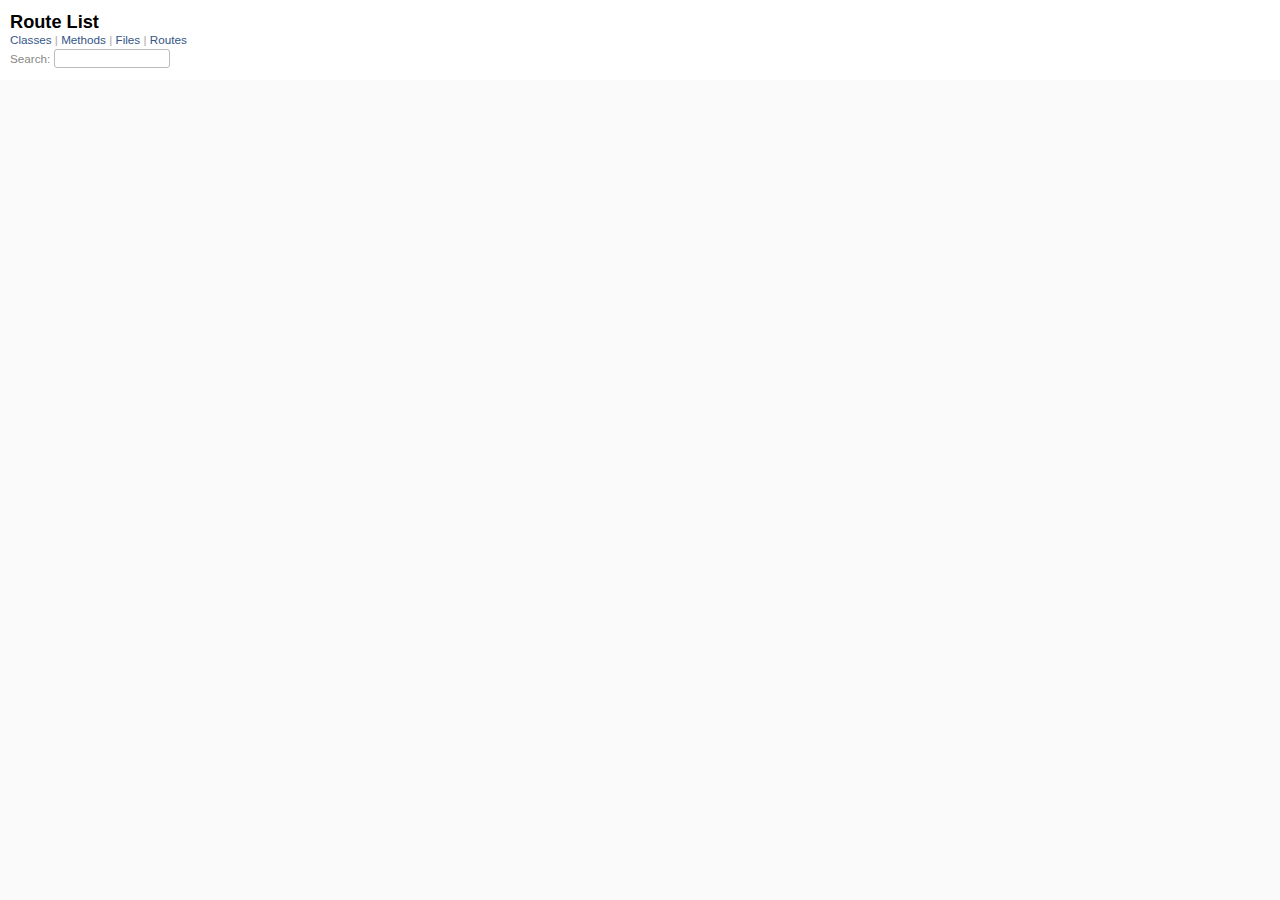
<file: doc/route_list.html>
<!DOCTYPE html>
<html>
  <head>
    <meta name="viewport" content="width=device-width, initial-scale=1.0">
    <meta charset="utf-8" />
    
      <link rel="stylesheet" href="css/full_list.css" type="text/css" media="screen" />
    
      <link rel="stylesheet" href="css/common.css" type="text/css" media="screen" />
    

    
      <script type="text/javascript" charset="utf-8" src="js/jquery.js"></script>
    
      <script type="text/javascript" charset="utf-8" src="js/full_list.js"></script>
    

    <title>Route List</title>
    <base id="base_target" target="_parent" />
  </head>
  <body>
    <div id="content">
      <div class="fixed_header">
        <h1 id="full_list_header">Route List</h1>
        <div id="full_list_nav">
          
            <span><a target="_self" href="class_list.html">
              Classes
            </a></span>
          
            <span><a target="_self" href="method_list.html">
              Methods
            </a></span>
          
            <span><a target="_self" href="file_list.html">
              Files
            </a></span>
          
            <span><a target="_self" href="route_list.html">
              Routes
            </a></span>
          
        </div>

        <div id="search">Search: <input type="text" /></div>
      </div>

      <ul id="full_list" class="class">
        


      </ul>
    </div>
  </body>
</html>
</file>
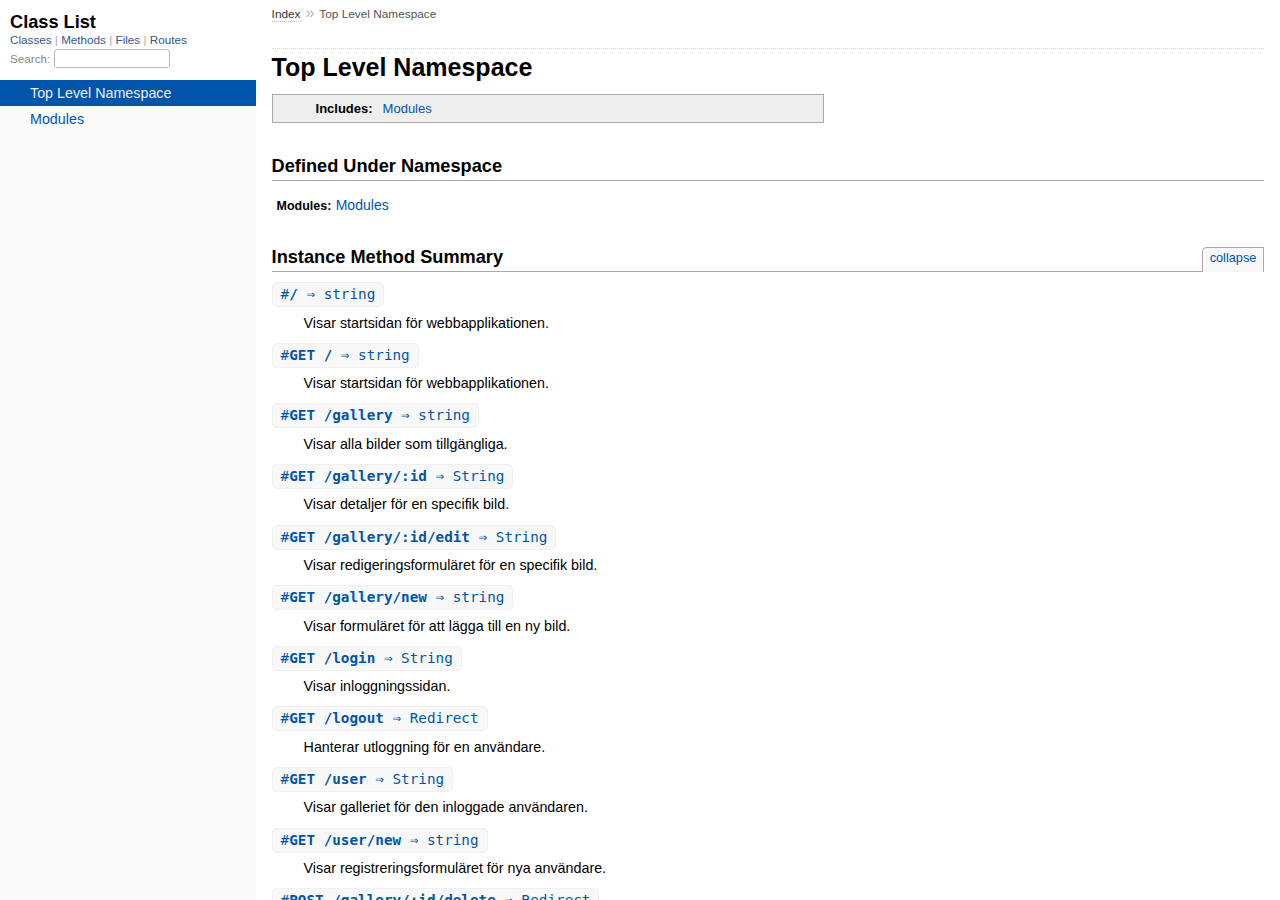
<file: doc/top-level-namespace.html>
<!DOCTYPE html>
<html>
  <head>
    <meta charset="utf-8">
<meta name="viewport" content="width=device-width, initial-scale=1.0">
<title>
  Top Level Namespace
  
    &mdash; Documentation by YARD 0.9.36
  
</title>

  <link rel="stylesheet" href="css/style.css" type="text/css" />

  <link rel="stylesheet" href="css/common.css" type="text/css" />

<script type="text/javascript">
  pathId = "";
  relpath = '';
</script>


  <script type="text/javascript" charset="utf-8" src="js/jquery.js"></script>

  <script type="text/javascript" charset="utf-8" src="js/app.js"></script>

  <script type="text/javascript" charset="utf-8" src="js/custom.js"></script>


  </head>
  <body>
    <div class="nav_wrap">
      <iframe id="nav" src="class_list.html?1"></iframe>
      <div id="resizer"></div>
    </div>

    <div id="main" tabindex="-1">
      <div id="header">
        <div id="menu">
  
    <a href="_index.html">Index</a> &raquo;
    
    
    <span class="title">Top Level Namespace</span>
  
</div>

        <div id="search">
  
    <a class="full_list_link" id="class_list_link"
        href="class_list.html">

        <svg width="24" height="24">
          <rect x="0" y="4" width="24" height="4" rx="1" ry="1"></rect>
          <rect x="0" y="12" width="24" height="4" rx="1" ry="1"></rect>
          <rect x="0" y="20" width="24" height="4" rx="1" ry="1"></rect>
        </svg>
    </a>
  
</div>
        <div class="clear"></div>
      </div>

      <div id="content"><h1>Top Level Namespace
  
  
  
</h1>
<div class="box_info">
  

  
  
  
  
  <dl>
      <dt>Includes:</dt>
      <dd><span class='object_link'><a href="Modules.html" title="Modules (module)">Modules</a></span></dd>
  </dl>
  
  

  

  
</div>

<h2>Defined Under Namespace</h2>
<p class="children">
  
    
      <strong class="modules">Modules:</strong> <span class='object_link'><a href="Modules.html" title="Modules (module)">Modules</a></span>
    
  
    
  
</p>







  
    <h2>
      Instance Method Summary
      <small><a href="#" class="summary_toggle">collapse</a></small>
    </h2>

    <ul class="summary">
      
        <li class="public ">
  <span class="summary_signature">
    
      <a href="top-level-namespace.html#%2F-instance_method" title="#/ (instance method)">#<strong>/</strong>  &#x21d2; string </a>
    

    
  </span>
  
  
  
  
  
  
  

  
    <span class="summary_desc"><div class='inline'>
<p>Visar startsidan för webbapplikationen.</p>
</div></span>
  
</li>

      
        <li class="public ">
  <span class="summary_signature">
    
      <a href="top-level-namespace.html#GET__-instance_method" title="#GET / (instance method)">#<strong>GET /</strong>  &#x21d2; string </a>
    

    
  </span>
  
  
  
  
  
  
  

  
    <span class="summary_desc"><div class='inline'>
<p>Visar startsidan för webbapplikationen.</p>
</div></span>
  
</li>

      
        <li class="public ">
  <span class="summary_signature">
    
      <a href="top-level-namespace.html#GET__gallery-instance_method" title="#GET /gallery (instance method)">#<strong>GET /gallery</strong>  &#x21d2; string </a>
    

    
  </span>
  
  
  
  
  
  
  

  
    <span class="summary_desc"><div class='inline'>
<p>Visar alla bilder som tillgängliga.</p>
</div></span>
  
</li>

      
        <li class="public ">
  <span class="summary_signature">
    
      <a href="top-level-namespace.html#GET__gallery__id-instance_method" title="#GET /gallery/:id (instance method)">#<strong>GET /gallery/:id</strong>  &#x21d2; String </a>
    

    
  </span>
  
  
  
  
  
  
  

  
    <span class="summary_desc"><div class='inline'>
<p>Visar detaljer för en specifik bild.</p>
</div></span>
  
</li>

      
        <li class="public ">
  <span class="summary_signature">
    
      <a href="top-level-namespace.html#GET__gallery__id_edit-instance_method" title="#GET /gallery/:id/edit (instance method)">#<strong>GET /gallery/:id/edit</strong>  &#x21d2; String </a>
    

    
  </span>
  
  
  
  
  
  
  

  
    <span class="summary_desc"><div class='inline'>
<p>Visar redigeringsformuläret för en specifik bild.</p>
</div></span>
  
</li>

      
        <li class="public ">
  <span class="summary_signature">
    
      <a href="top-level-namespace.html#GET__gallery_new-instance_method" title="#GET /gallery/new (instance method)">#<strong>GET /gallery/new</strong>  &#x21d2; string </a>
    

    
  </span>
  
  
  
  
  
  
  

  
    <span class="summary_desc"><div class='inline'>
<p>Visar formuläret för att lägga till en ny bild.</p>
</div></span>
  
</li>

      
        <li class="public ">
  <span class="summary_signature">
    
      <a href="top-level-namespace.html#GET__login-instance_method" title="#GET /login (instance method)">#<strong>GET /login</strong>  &#x21d2; String </a>
    

    
  </span>
  
  
  
  
  
  
  

  
    <span class="summary_desc"><div class='inline'>
<p>Visar inloggningssidan.</p>
</div></span>
  
</li>

      
        <li class="public ">
  <span class="summary_signature">
    
      <a href="top-level-namespace.html#GET__logout-instance_method" title="#GET /logout (instance method)">#<strong>GET /logout</strong>  &#x21d2; Redirect </a>
    

    
  </span>
  
  
  
  
  
  
  

  
    <span class="summary_desc"><div class='inline'>
<p>Hanterar utloggning för en användare.</p>
</div></span>
  
</li>

      
        <li class="public ">
  <span class="summary_signature">
    
      <a href="top-level-namespace.html#GET__user-instance_method" title="#GET /user (instance method)">#<strong>GET /user</strong>  &#x21d2; String </a>
    

    
  </span>
  
  
  
  
  
  
  

  
    <span class="summary_desc"><div class='inline'>
<p>Visar galleriet för den inloggade användaren.</p>
</div></span>
  
</li>

      
        <li class="public ">
  <span class="summary_signature">
    
      <a href="top-level-namespace.html#GET__user_new-instance_method" title="#GET /user/new (instance method)">#<strong>GET /user/new</strong>  &#x21d2; string </a>
    

    
  </span>
  
  
  
  
  
  
  

  
    <span class="summary_desc"><div class='inline'>
<p>Visar registreringsformuläret för nya användare.</p>
</div></span>
  
</li>

      
        <li class="public ">
  <span class="summary_signature">
    
      <a href="top-level-namespace.html#POST__gallery__id_delete-instance_method" title="#POST /gallery/:id/delete (instance method)">#<strong>POST /gallery/:id/delete</strong>  &#x21d2; Redirect </a>
    

    
  </span>
  
  
  
  
  
  
  

  
    <span class="summary_desc"><div class='inline'>
<p>Tar bort en specifik bild från databasen.</p>
</div></span>
  
</li>

      
        <li class="public ">
  <span class="summary_signature">
    
      <a href="top-level-namespace.html#POST__gallery__id_like-instance_method" title="#POST /gallery/:id/like (instance method)">#<strong>POST /gallery/:id/like</strong>  &#x21d2; Redirect </a>
    

    
  </span>
  
  
  
  
  
  
  

  
    <span class="summary_desc"><div class='inline'>
<p>Gör att man kan gilla en specifik bild.</p>
</div></span>
  
</li>

      
        <li class="public ">
  <span class="summary_signature">
    
      <a href="top-level-namespace.html#POST__gallery__id_unlike-instance_method" title="#POST /gallery/:id/unlike (instance method)">#<strong>POST /gallery/:id/unlike</strong>  &#x21d2; Redirect </a>
    

    
  </span>
  
  
  
  
  
  
  

  
    <span class="summary_desc"><div class='inline'>
<p>Gör att man kan ogilla en specifik bild.</p>
</div></span>
  
</li>

      
        <li class="public ">
  <span class="summary_signature">
    
      <a href="top-level-namespace.html#POST__gallery__id_update-instance_method" title="#POST /gallery/:id/update (instance method)">#<strong>POST /gallery/:id/update</strong>  &#x21d2; Redirect </a>
    

    
  </span>
  
  
  
  
  
  
  

  
    <span class="summary_desc"><div class='inline'>
<p>Uppdaterar information om en specifik bild.</p>
</div></span>
  
</li>

      
        <li class="public ">
  <span class="summary_signature">
    
      <a href="top-level-namespace.html#POST__gallery_new-instance_method" title="#POST /gallery/new (instance method)">#<strong>POST /gallery/new</strong>  &#x21d2; Redirect </a>
    

    
  </span>
  
  
  
  
  
  
  

  
    <span class="summary_desc"><div class='inline'>
<p>Skapar en ny bild och sparar den i databasen.</p>
</div></span>
  
</li>

      
        <li class="public ">
  <span class="summary_signature">
    
      <a href="top-level-namespace.html#POST__login-instance_method" title="#POST /login (instance method)">#<strong>POST /login</strong>  &#x21d2; Redirect/String </a>
    

    
  </span>
  
  
  
  
  
  
  

  
    <span class="summary_desc"><div class='inline'>
<p>Hanterar inloggning för en användare.</p>
</div></span>
  
</li>

      
        <li class="public ">
  <span class="summary_signature">
    
      <a href="top-level-namespace.html#POST__user_delete-instance_method" title="#POST /user/delete (instance method)">#<strong>POST /user/delete</strong>  &#x21d2; Redirect </a>
    

    
  </span>
  
  
  
  
  
  
  

  
    <span class="summary_desc"><div class='inline'>
<p>Hanterar borttagningen av en användarprofil.</p>
</div></span>
  
</li>

      
        <li class="public ">
  <span class="summary_signature">
    
      <a href="top-level-namespace.html#POST__user_new-instance_method" title="#POST /user/new (instance method)">#<strong>POST /user/new</strong>  &#x21d2; Redirect/String </a>
    

    
  </span>
  
  
  
  
  
  
  

  
    <span class="summary_desc"><div class='inline'>
<p>Hanterar registrering av en ny användare.</p>
</div></span>
  
</li>

      
    </ul>
  


  
  
  
  
  
  
  
  
  <h3 class="inherited">Methods included from <span class='object_link'><a href="Modules.html" title="Modules (module)">Modules</a></span></h3>
  <p class="inherited"><span class='object_link'><a href="Modules.html#authorize-instance_method" title="Modules#authorize (method)">#authorize</a></span>, <span class='object_link'><a href="Modules.html#can_edit_image%3F-instance_method" title="Modules#can_edit_image? (method)">#can_edit_image?</a></span>, <span class='object_link'><a href="Modules.html#create_new_image-instance_method" title="Modules#create_new_image (method)">#create_new_image</a></span>, <span class='object_link'><a href="Modules.html#db_define-instance_method" title="Modules#db_define (method)">#db_define</a></span>, <span class='object_link'><a href="Modules.html#delete_image-instance_method" title="Modules#delete_image (method)">#delete_image</a></span>, <span class='object_link'><a href="Modules.html#delete_user-instance_method" title="Modules#delete_user (method)">#delete_user</a></span>, <span class='object_link'><a href="Modules.html#get_image_details-instance_method" title="Modules#get_image_details (method)">#get_image_details</a></span>, <span class='object_link'><a href="Modules.html#logged_in%3F-instance_method" title="Modules#logged_in? (method)">#logged_in?</a></span>, <span class='object_link'><a href="Modules.html#manage_like-instance_method" title="Modules#manage_like (method)">#manage_like</a></span>, <span class='object_link'><a href="Modules.html#manage_user_registration-instance_method" title="Modules#manage_user_registration (method)">#manage_user_registration</a></span>, <span class='object_link'><a href="Modules.html#show_all_images-instance_method" title="Modules#show_all_images (method)">#show_all_images</a></span>, <span class='object_link'><a href="Modules.html#update_image-instance_method" title="Modules#update_image (method)">#update_image</a></span>, <span class='object_link'><a href="Modules.html#user_gallery-instance_method" title="Modules#user_gallery (method)">#user_gallery</a></span>, <span class='object_link'><a href="Modules.html#user_login-instance_method" title="Modules#user_login (method)">#user_login</a></span></p>


  <div id="instance_method_details" class="method_details_list">
    <h2>Instance Method Details</h2>

    
      <div class="method_details first">
  <h3 class="signature first" id="/-instance_method">
  
    #<strong>/</strong>  &#x21d2; <tt>string</tt> 
  

  

  
</h3><div class="docstring">
  <div class="discussion">
    
<p>Visar startsidan för webbapplikationen</p>


  </div>
</div>
<div class="tags">
  
<p class="tag_title">Returns:</p>
<ul class="return">
  
    <li>
      
      
        <span class='type'>(<tt>string</tt>)</span>
      
      
      
        &mdash;
        <div class='inline'>
<p>Renderar landningssidan för webbapplikationen</p>
</div>
      
    </li>
  
</ul>



</div><table class="source_code">
  <tr>
    <td>
      <pre class="lines">


17
18
19</pre>
    </td>
    <td>
      <pre class="code"><span class="info file"># File 'app.rb', line 17</span>

<span class='id identifier rubyid_get'>get</span><span class='lparen'>(</span><span class='tstring'><span class='tstring_beg'>&#39;</span><span class='tstring_content'>/</span><span class='tstring_end'>&#39;</span></span><span class='rparen'>)</span> <span class='kw'>do</span> 
    <span class='id identifier rubyid_slim'>slim</span><span class='lparen'>(</span><span class='symbol'>:start</span><span class='rparen'>)</span>
<span class='kw'>end</span></pre>
    </td>
  </tr>
</table>
</div>
    
      <div class="method_details ">
  <h3 class="signature " id="GET__-instance_method">
  
    #<strong>GET /</strong>  &#x21d2; <tt>string</tt> 
  

  

  
</h3><div class="docstring">
  <div class="discussion">
    
<p>Visar startsidan för webbapplikationen</p>


  </div>
</div>
<div class="tags">
  
<p class="tag_title">Returns:</p>
<ul class="return">
  
    <li>
      
      
        <span class='type'>(<tt>string</tt>)</span>
      
      
      
        &mdash;
        <div class='inline'>
<p>Renderar landningssidan för webbapplikationen</p>
</div>
      
    </li>
  
</ul>



</div><table class="source_code">
  <tr>
    <td>
      <pre class="lines">


17
18
19</pre>
    </td>
    <td>
      <pre class="code"><span class="info file"># File 'app.rb', line 17</span>

<span class='id identifier rubyid_get'>get</span><span class='lparen'>(</span><span class='tstring'><span class='tstring_beg'>&#39;</span><span class='tstring_content'>/</span><span class='tstring_end'>&#39;</span></span><span class='rparen'>)</span> <span class='kw'>do</span> 
    <span class='id identifier rubyid_slim'>slim</span><span class='lparen'>(</span><span class='symbol'>:start</span><span class='rparen'>)</span>
<span class='kw'>end</span></pre>
    </td>
  </tr>
</table>
</div>
    
      <div class="method_details ">
  <h3 class="signature " id="GET__gallery-instance_method">
  
    #<strong>GET /gallery</strong>  &#x21d2; <tt>string</tt> 
  

  

  
</h3><div class="docstring">
  <div class="discussion">
    
<p>Visar alla bilder som tillgängliga</p>


  </div>
</div>
<div class="tags">
  <p class="tag_title">Parameters:</p>
<ul class="param">
  
    <li>
      
        <span class='name'>session_id</span>
      
      
        <span class='type'>(<tt>string</tt>)</span>
      
      
      
        &mdash;
        <div class='inline'>
<p>Lokalt sparad sträng för session id</p>
</div>
      
    </li>
  
</ul>

<p class="tag_title">Returns:</p>
<ul class="return">
  
    <li>
      
      
        <span class='type'>(<tt>string</tt>)</span>
      
      
      
        &mdash;
        <div class='inline'>
<p>Renderar alla bilder i ett album-format</p>
</div>
      
    </li>
  
</ul>

  <p class="tag_title">See Also:</p>
  <ul class="see">
    
      <li><span class='object_link'><a href="Modules.html#show_all_images-instance_method" title="Modules#show_all_images (method)">Modules#show_all_images</a></span></li>
    
  </ul>



</div><table class="source_code">
  <tr>
    <td>
      <pre class="lines">


77
78
79</pre>
    </td>
    <td>
      <pre class="code"><span class="info file"># File 'app.rb', line 77</span>

<span class='id identifier rubyid_get'>get</span><span class='lparen'>(</span><span class='tstring'><span class='tstring_beg'>&#39;</span><span class='tstring_content'>/gallery</span><span class='tstring_end'>&#39;</span></span><span class='rparen'>)</span> <span class='kw'>do</span> 
    <span class='id identifier rubyid_show_all_images'><span class='object_link'><a href="Modules.html#show_all_images-instance_method" title="Modules#show_all_images (method)">show_all_images</a></span></span><span class='lparen'>(</span><span class='id identifier rubyid_session'>session</span><span class='lbracket'>[</span><span class='symbol'>:id</span><span class='rbracket'>]</span><span class='rparen'>)</span>
<span class='kw'>end</span></pre>
    </td>
  </tr>
</table>
</div>
    
      <div class="method_details ">
  <h3 class="signature " id="GET__gallery__id-instance_method">
  
    #<strong>GET /gallery/:id</strong>  &#x21d2; <tt>String</tt> 
  

  

  
</h3><div class="docstring">
  <div class="discussion">
    
<p>Visar detaljer för en specifik bild</p>


  </div>
</div>
<div class="tags">
  <p class="tag_title">Parameters:</p>
<ul class="param">
  
    <li>
      
        <span class='name'>id</span>
      
      
        <span class='type'>(<tt>Integer</tt>)</span>
      
      
      
        &mdash;
        <div class='inline'>
<p>ID för den specifika bilden</p>
</div>
      
    </li>
  
    <li>
      
        <span class='name'>session_id</span>
      
      
        <span class='type'>(<tt>String</tt>)</span>
      
      
      
        &mdash;
        <div class='inline'>
<p>Användarens session-id</p>
</div>
      
    </li>
  
</ul>

<p class="tag_title">Returns:</p>
<ul class="return">
  
    <li>
      
      
        <span class='type'>(<tt>String</tt>)</span>
      
      
      
        &mdash;
        <div class='inline'>
<p>Renderar detaljvy för en specifik bild</p>
</div>
      
    </li>
  
</ul>

  <p class="tag_title">See Also:</p>
  <ul class="see">
    
      <li><span class='object_link'><a href="Modules.html#get_image_details-instance_method" title="Modules#get_image_details (method)">Modules#get_image_details</a></span></li>
    
  </ul>



</div><table class="source_code">
  <tr>
    <td>
      <pre class="lines">


109
110
111</pre>
    </td>
    <td>
      <pre class="code"><span class="info file"># File 'app.rb', line 109</span>

<span class='id identifier rubyid_get'>get</span><span class='lparen'>(</span><span class='tstring'><span class='tstring_beg'>&#39;</span><span class='tstring_content'>/gallery/:id</span><span class='tstring_end'>&#39;</span></span><span class='rparen'>)</span> <span class='kw'>do</span> 
    <span class='id identifier rubyid_get_image_details'><span class='object_link'><a href="Modules.html#get_image_details-instance_method" title="Modules#get_image_details (method)">get_image_details</a></span></span><span class='lparen'>(</span><span class='id identifier rubyid_params'>params</span><span class='lbracket'>[</span><span class='symbol'>:id</span><span class='rbracket'>]</span><span class='period'>.</span><span class='id identifier rubyid_to_i'>to_i</span><span class='comma'>,</span> <span class='id identifier rubyid_session'>session</span><span class='lbracket'>[</span><span class='symbol'>:id</span><span class='rbracket'>]</span><span class='rparen'>)</span>
<span class='kw'>end</span></pre>
    </td>
  </tr>
</table>
</div>
    
      <div class="method_details ">
  <h3 class="signature " id="GET__gallery__id_edit-instance_method">
  
    #<strong>GET /gallery/:id/edit</strong>  &#x21d2; <tt>String</tt> 
  

  

  
</h3><div class="docstring">
  <div class="discussion">
    
<p>Visar redigeringsformuläret för en specifik bild</p>


  </div>
</div>
<div class="tags">
  <p class="tag_title">Parameters:</p>
<ul class="param">
  
    <li>
      
        <span class='name'>id</span>
      
      
        <span class='type'>(<tt>Integer</tt>)</span>
      
      
      
        &mdash;
        <div class='inline'>
<p>ID för den specifika bilden</p>
</div>
      
    </li>
  
    <li>
      
        <span class='name'>session_id</span>
      
      
        <span class='type'>(<tt>String</tt>)</span>
      
      
      
        &mdash;
        <div class='inline'>
<p>Användarens session-id</p>
</div>
      
    </li>
  
</ul>

<p class="tag_title">Returns:</p>
<ul class="return">
  
    <li>
      
      
        <span class='type'>(<tt>String</tt>)</span>
      
      
      
        &mdash;
        <div class='inline'>
<p>Renderar redigeringsformuläret för en specifik bild</p>
</div>
      
    </li>
  
</ul>

  <p class="tag_title">See Also:</p>
  <ul class="see">
    
      <li><span class='object_link'><a href="Modules.html#get_image_details-instance_method" title="Modules#get_image_details (method)">Modules#get_image_details</a></span></li>
    
  </ul>



</div><table class="source_code">
  <tr>
    <td>
      <pre class="lines">


129
130
131</pre>
    </td>
    <td>
      <pre class="code"><span class="info file"># File 'app.rb', line 129</span>

<span class='id identifier rubyid_get'>get</span><span class='lparen'>(</span><span class='tstring'><span class='tstring_beg'>&#39;</span><span class='tstring_content'>/gallery/:id/edit</span><span class='tstring_end'>&#39;</span></span><span class='rparen'>)</span> <span class='kw'>do</span> 
    <span class='id identifier rubyid_slim'>slim</span><span class='lparen'>(</span><span class='symbol'>:&quot;/images/edit&quot;</span><span class='comma'>,</span> <span class='label'>locals:</span> <span class='lbrace'>{</span><span class='label'>result:</span> <span class='id identifier rubyid_get_image_details'><span class='object_link'><a href="Modules.html#get_image_details-instance_method" title="Modules#get_image_details (method)">get_image_details</a></span></span><span class='lparen'>(</span><span class='id identifier rubyid_params'>params</span><span class='lbracket'>[</span><span class='symbol'>:id</span><span class='rbracket'>]</span><span class='period'>.</span><span class='id identifier rubyid_to_i'>to_i</span><span class='comma'>,</span> <span class='id identifier rubyid_session'>session</span><span class='lbracket'>[</span><span class='symbol'>:id</span><span class='rbracket'>]</span><span class='rparen'>)</span><span class='rbrace'>}</span><span class='rparen'>)</span>
<span class='kw'>end</span></pre>
    </td>
  </tr>
</table>
</div>
    
      <div class="method_details ">
  <h3 class="signature " id="GET__gallery_new-instance_method">
  
    #<strong>GET /gallery/new</strong>  &#x21d2; <tt>string</tt> 
  

  

  
</h3><div class="docstring">
  <div class="discussion">
    
<p>Visar formuläret för att lägga till en ny bild</p>


  </div>
</div>
<div class="tags">
  
<p class="tag_title">Returns:</p>
<ul class="return">
  
    <li>
      
      
        <span class='type'>(<tt>string</tt>)</span>
      
      
      
        &mdash;
        <div class='inline'>
<p>Renderar formulärsidan för att lägga till en ny bild</p>
</div>
      
    </li>
  
</ul>



</div><table class="source_code">
  <tr>
    <td>
      <pre class="lines">


85
86
87</pre>
    </td>
    <td>
      <pre class="code"><span class="info file"># File 'app.rb', line 85</span>

<span class='id identifier rubyid_get'>get</span><span class='lparen'>(</span><span class='tstring'><span class='tstring_beg'>&#39;</span><span class='tstring_content'>/gallery/new</span><span class='tstring_end'>&#39;</span></span><span class='rparen'>)</span> <span class='kw'>do</span> 
    <span class='id identifier rubyid_slim'>slim</span><span class='lparen'>(</span><span class='symbol'>:&quot;images/new&quot;</span><span class='rparen'>)</span>
<span class='kw'>end</span></pre>
    </td>
  </tr>
</table>
</div>
    
      <div class="method_details ">
  <h3 class="signature " id="GET__login-instance_method">
  
    #<strong>GET /login</strong>  &#x21d2; <tt>String</tt> 
  

  

  
</h3><div class="docstring">
  <div class="discussion">
    
<p>Visar inloggningssidan</p>


  </div>
</div>
<div class="tags">
  
<p class="tag_title">Returns:</p>
<ul class="return">
  
    <li>
      
      
        <span class='type'>(<tt>String</tt>)</span>
      
      
      
        &mdash;
        <div class='inline'>
<p>Renderar inloggningssidan</p>
</div>
      
    </li>
  
</ul>



</div><table class="source_code">
  <tr>
    <td>
      <pre class="lines">


167
168
169</pre>
    </td>
    <td>
      <pre class="code"><span class="info file"># File 'app.rb', line 167</span>

<span class='id identifier rubyid_get'>get</span><span class='lparen'>(</span><span class='tstring'><span class='tstring_beg'>&#39;</span><span class='tstring_content'>/login</span><span class='tstring_end'>&#39;</span></span><span class='rparen'>)</span> <span class='kw'>do</span>
    <span class='id identifier rubyid_slim'>slim</span><span class='lparen'>(</span><span class='symbol'>:&quot;login&quot;</span><span class='rparen'>)</span>
<span class='kw'>end</span></pre>
    </td>
  </tr>
</table>
</div>
    
      <div class="method_details ">
  <h3 class="signature " id="GET__logout-instance_method">
  
    #<strong>GET /logout</strong>  &#x21d2; <tt>Redirect</tt> 
  

  

  
</h3><div class="docstring">
  <div class="discussion">
    
<p>Hanterar utloggning för en användare</p>


  </div>
</div>
<div class="tags">
  
<p class="tag_title">Returns:</p>
<ul class="return">
  
    <li>
      
      
        <span class='type'>(<tt>Redirect</tt>)</span>
      
      
      
        &mdash;
        <div class='inline'>
<p>Rensar sessionen och omdirigerar till startsidan</p>
</div>
      
    </li>
  
</ul>



</div><table class="source_code">
  <tr>
    <td>
      <pre class="lines">


185
186
187
188</pre>
    </td>
    <td>
      <pre class="code"><span class="info file"># File 'app.rb', line 185</span>

<span class='id identifier rubyid_get'>get</span><span class='lparen'>(</span><span class='tstring'><span class='tstring_beg'>&#39;</span><span class='tstring_content'>/logout</span><span class='tstring_end'>&#39;</span></span><span class='rparen'>)</span> <span class='kw'>do</span>
    <span class='id identifier rubyid_session'>session</span><span class='period'>.</span><span class='id identifier rubyid_clear'>clear</span>
    <span class='id identifier rubyid_redirect'>redirect</span><span class='lparen'>(</span><span class='tstring'><span class='tstring_beg'>&#39;</span><span class='tstring_content'>/</span><span class='tstring_end'>&#39;</span></span><span class='rparen'>)</span>
<span class='kw'>end</span></pre>
    </td>
  </tr>
</table>
</div>
    
      <div class="method_details ">
  <h3 class="signature " id="GET__user-instance_method">
  
    #<strong>GET /user</strong>  &#x21d2; <tt>String</tt> 
  

  

  
</h3><div class="docstring">
  <div class="discussion">
    
<p>Visar galleriet för den inloggade användaren</p>


  </div>
</div>
<div class="tags">
  <p class="tag_title">Parameters:</p>
<ul class="param">
  
    <li>
      
        <span class='name'>session_id</span>
      
      
        <span class='type'>(<tt>String</tt>)</span>
      
      
      
        &mdash;
        <div class='inline'>
<p>Användarens session-id</p>
</div>
      
    </li>
  
</ul>

<p class="tag_title">Returns:</p>
<ul class="return">
  
    <li>
      
      
        <span class='type'>(<tt>String</tt>)</span>
      
      
      
        &mdash;
        <div class='inline'>
<p>Renderar användarens personliga galleri</p>
</div>
      
    </li>
  
</ul>

  <p class="tag_title">See Also:</p>
  <ul class="see">
    
      <li><span class='object_link'><a href="Modules.html#user_gallery-instance_method" title="Modules#user_gallery (method)">Modules#user_gallery</a></span></li>
    
  </ul>



</div><table class="source_code">
  <tr>
    <td>
      <pre class="lines">


195
196
197</pre>
    </td>
    <td>
      <pre class="code"><span class="info file"># File 'app.rb', line 195</span>

<span class='id identifier rubyid_get'>get</span><span class='lparen'>(</span><span class='tstring'><span class='tstring_beg'>&#39;</span><span class='tstring_content'>/user</span><span class='tstring_end'>&#39;</span></span><span class='rparen'>)</span> <span class='kw'>do</span>
    <span class='id identifier rubyid_user_gallery'><span class='object_link'><a href="Modules.html#user_gallery-instance_method" title="Modules#user_gallery (method)">user_gallery</a></span></span><span class='lparen'>(</span><span class='id identifier rubyid_session'>session</span><span class='lbracket'>[</span><span class='symbol'>:id</span><span class='rbracket'>]</span><span class='rparen'>)</span>
<span class='kw'>end</span></pre>
    </td>
  </tr>
</table>
</div>
    
      <div class="method_details ">
  <h3 class="signature " id="GET__user_new-instance_method">
  
    #<strong>GET /user/new</strong>  &#x21d2; <tt>string</tt> 
  

  

  
</h3><div class="docstring">
  <div class="discussion">
    
<p>Visar registreringsformuläret för nya användare</p>


  </div>
</div>
<div class="tags">
  
<p class="tag_title">Returns:</p>
<ul class="return">
  
    <li>
      
      
        <span class='type'>(<tt>string</tt>)</span>
      
      
      
        &mdash;
        <div class='inline'>
<p>Renderar registreringsformuläret</p>
</div>
      
    </li>
  
</ul>



</div><table class="source_code">
  <tr>
    <td>
      <pre class="lines">


148
149
150</pre>
    </td>
    <td>
      <pre class="code"><span class="info file"># File 'app.rb', line 148</span>

<span class='id identifier rubyid_get'>get</span><span class='lparen'>(</span><span class='tstring'><span class='tstring_beg'>&#39;</span><span class='tstring_content'>/user/new</span><span class='tstring_end'>&#39;</span></span><span class='rparen'>)</span> <span class='kw'>do</span> 
    <span class='id identifier rubyid_slim'>slim</span><span class='lparen'>(</span><span class='symbol'>:&quot;register&quot;</span><span class='rparen'>)</span>
<span class='kw'>end</span></pre>
    </td>
  </tr>
</table>
</div>
    
      <div class="method_details ">
  <h3 class="signature " id="POST__gallery__id_delete-instance_method">
  
    #<strong>POST /gallery/:id/delete</strong>  &#x21d2; <tt>Redirect</tt> 
  

  

  
</h3><div class="docstring">
  <div class="discussion">
    
<p>Tar bort en specifik bild från databasen</p>


  </div>
</div>
<div class="tags">
  <p class="tag_title">Parameters:</p>
<ul class="param">
  
    <li>
      
        <span class='name'>id</span>
      
      
        <span class='type'>(<tt>Integer</tt>)</span>
      
      
      
        &mdash;
        <div class='inline'>
<p>ID för den specifika bilden som ska tas bort</p>
</div>
      
    </li>
  
</ul>

<p class="tag_title">Returns:</p>
<ul class="return">
  
    <li>
      
      
        <span class='type'>(<tt>Redirect</tt>)</span>
      
      
      
        &mdash;
        <div class='inline'>
<p>Omdirigerar användaren till gallerivyn</p>
</div>
      
    </li>
  
</ul>

  <p class="tag_title">See Also:</p>
  <ul class="see">
    
      <li><span class='object_link'><a href="Modules.html#delete_image-instance_method" title="Modules#delete_image (method)">Modules#delete_image</a></span></li>
    
  </ul>



</div><table class="source_code">
  <tr>
    <td>
      <pre class="lines">


119
120
121</pre>
    </td>
    <td>
      <pre class="code"><span class="info file"># File 'app.rb', line 119</span>

<span class='id identifier rubyid_post'>post</span><span class='lparen'>(</span><span class='tstring'><span class='tstring_beg'>&#39;</span><span class='tstring_content'>/gallery/:id/delete</span><span class='tstring_end'>&#39;</span></span><span class='rparen'>)</span> <span class='kw'>do</span> 
    <span class='id identifier rubyid_delete_image'><span class='object_link'><a href="Modules.html#delete_image-instance_method" title="Modules#delete_image (method)">delete_image</a></span></span><span class='lparen'>(</span><span class='id identifier rubyid_params'>params</span><span class='lbracket'>[</span><span class='symbol'>:id</span><span class='rbracket'>]</span><span class='period'>.</span><span class='id identifier rubyid_to_i'>to_i</span><span class='rparen'>)</span>
<span class='kw'>end</span></pre>
    </td>
  </tr>
</table>
</div>
    
      <div class="method_details ">
  <h3 class="signature " id="POST__gallery__id_like-instance_method">
  
    #<strong>POST /gallery/:id/like</strong>  &#x21d2; <tt>Redirect</tt> 
  

  

  
</h3><div class="docstring">
  <div class="discussion">
    
<p>Gör att man kan gilla en specifik bild</p>


  </div>
</div>
<div class="tags">
  <p class="tag_title">Parameters:</p>
<ul class="param">
  
    <li>
      
        <span class='name'>id</span>
      
      
        <span class='type'>(<tt>Integer</tt>)</span>
      
      
      
        &mdash;
        <div class='inline'>
<p>ID för den specifika bilden</p>
</div>
      
    </li>
  
    <li>
      
        <span class='name'>session_id</span>
      
      
        <span class='type'>(<tt>String</tt>)</span>
      
      
      
        &mdash;
        <div class='inline'>
<p>Användarens session-id</p>
</div>
      
    </li>
  
    <li>
      
        <span class='name'>action</span>
      
      
        <span class='type'>(<tt>String</tt>)</span>
      
      
      
        &mdash;
        <div class='inline'>
<p>Aktionen att utföra (‘like’)</p>
</div>
      
    </li>
  
</ul>

<p class="tag_title">Returns:</p>
<ul class="return">
  
    <li>
      
      
        <span class='type'>(<tt>Redirect</tt>)</span>
      
      
      
        &mdash;
        <div class='inline'>
<p>Omdirigerar användaren tillbaka till bilden</p>
</div>
      
    </li>
  
</ul>

  <p class="tag_title">See Also:</p>
  <ul class="see">
    
      <li><span class='object_link'><a href="Modules.html#manage_like-instance_method" title="Modules#manage_like (method)">Modules#manage_like</a></span></li>
    
  </ul>



</div><table class="source_code">
  <tr>
    <td>
      <pre class="lines">


216
217
218</pre>
    </td>
    <td>
      <pre class="code"><span class="info file"># File 'app.rb', line 216</span>

<span class='id identifier rubyid_post'>post</span><span class='lparen'>(</span><span class='tstring'><span class='tstring_beg'>&#39;</span><span class='tstring_content'>/gallery/:id/like</span><span class='tstring_end'>&#39;</span></span><span class='rparen'>)</span> <span class='kw'>do</span>
    <span class='id identifier rubyid_manage_like'><span class='object_link'><a href="Modules.html#manage_like-instance_method" title="Modules#manage_like (method)">manage_like</a></span></span><span class='lparen'>(</span><span class='id identifier rubyid_session'>session</span><span class='lbracket'>[</span><span class='symbol'>:id</span><span class='rbracket'>]</span><span class='period'>.</span><span class='id identifier rubyid_to_i'>to_i</span><span class='comma'>,</span> <span class='id identifier rubyid_params'>params</span><span class='lbracket'>[</span><span class='symbol'>:id</span><span class='rbracket'>]</span><span class='period'>.</span><span class='id identifier rubyid_to_i'>to_i</span><span class='comma'>,</span> <span class='tstring'><span class='tstring_beg'>&#39;</span><span class='tstring_content'>like</span><span class='tstring_end'>&#39;</span></span><span class='rparen'>)</span>
<span class='kw'>end</span></pre>
    </td>
  </tr>
</table>
</div>
    
      <div class="method_details ">
  <h3 class="signature " id="POST__gallery__id_unlike-instance_method">
  
    #<strong>POST /gallery/:id/unlike</strong>  &#x21d2; <tt>Redirect</tt> 
  

  

  
</h3><div class="docstring">
  <div class="discussion">
    
<p>Gör att man kan ogilla en specifik bild</p>


  </div>
</div>
<div class="tags">
  <p class="tag_title">Parameters:</p>
<ul class="param">
  
    <li>
      
        <span class='name'>id</span>
      
      
        <span class='type'>(<tt>Integer</tt>)</span>
      
      
      
        &mdash;
        <div class='inline'>
<p>ID för den specifika bilden</p>
</div>
      
    </li>
  
    <li>
      
        <span class='name'>session_id</span>
      
      
        <span class='type'>(<tt>String</tt>)</span>
      
      
      
        &mdash;
        <div class='inline'>
<p>Användarens session-id</p>
</div>
      
    </li>
  
    <li>
      
        <span class='name'>action</span>
      
      
        <span class='type'>(<tt>String</tt>)</span>
      
      
      
        &mdash;
        <div class='inline'>
<p>Aktionen att utföra (‘unlike’)</p>
</div>
      
    </li>
  
</ul>

<p class="tag_title">Returns:</p>
<ul class="return">
  
    <li>
      
      
        <span class='type'>(<tt>Redirect</tt>)</span>
      
      
      
        &mdash;
        <div class='inline'>
<p>Omdirigerar användaren tillbaka till bilden</p>
</div>
      
    </li>
  
</ul>

  <p class="tag_title">See Also:</p>
  <ul class="see">
    
      <li><span class='object_link'><a href="Modules.html#manage_like-instance_method" title="Modules#manage_like (method)">Modules#manage_like</a></span></li>
    
  </ul>



</div><table class="source_code">
  <tr>
    <td>
      <pre class="lines">


227
228
229</pre>
    </td>
    <td>
      <pre class="code"><span class="info file"># File 'app.rb', line 227</span>

<span class='id identifier rubyid_post'>post</span><span class='lparen'>(</span><span class='tstring'><span class='tstring_beg'>&#39;</span><span class='tstring_content'>/gallery/:id/unlike</span><span class='tstring_end'>&#39;</span></span><span class='rparen'>)</span> <span class='kw'>do</span>
    <span class='id identifier rubyid_manage_like'><span class='object_link'><a href="Modules.html#manage_like-instance_method" title="Modules#manage_like (method)">manage_like</a></span></span><span class='lparen'>(</span><span class='id identifier rubyid_session'>session</span><span class='lbracket'>[</span><span class='symbol'>:id</span><span class='rbracket'>]</span><span class='period'>.</span><span class='id identifier rubyid_to_i'>to_i</span><span class='comma'>,</span> <span class='id identifier rubyid_params'>params</span><span class='lbracket'>[</span><span class='symbol'>:id</span><span class='rbracket'>]</span><span class='period'>.</span><span class='id identifier rubyid_to_i'>to_i</span><span class='comma'>,</span> <span class='tstring'><span class='tstring_beg'>&#39;</span><span class='tstring_content'>unlike</span><span class='tstring_end'>&#39;</span></span><span class='rparen'>)</span>
<span class='kw'>end</span></pre>
    </td>
  </tr>
</table>
</div>
    
      <div class="method_details ">
  <h3 class="signature " id="POST__gallery__id_update-instance_method">
  
    #<strong>POST /gallery/:id/update</strong>  &#x21d2; <tt>Redirect</tt> 
  

  

  
</h3><div class="docstring">
  <div class="discussion">
    
<p>Uppdaterar information om en specifik bild</p>


  </div>
</div>
<div class="tags">
  <p class="tag_title">Parameters:</p>
<ul class="param">
  
    <li>
      
        <span class='name'>id</span>
      
      
        <span class='type'>(<tt>Integer</tt>)</span>
      
      
      
        &mdash;
        <div class='inline'>
<p>ID för den specifika bilden</p>
</div>
      
    </li>
  
    <li>
      
        <span class='name'>title</span>
      
      
        <span class='type'>(<tt>String</tt>)</span>
      
      
      
        &mdash;
        <div class='inline'>
<p>Uppdaterad titel på bilden</p>
</div>
      
    </li>
  
    <li>
      
        <span class='name'>desc</span>
      
      
        <span class='type'>(<tt>String</tt>)</span>
      
      
      
        &mdash;
        <div class='inline'>
<p>Uppdaterad beskrivning av bilden</p>
</div>
      
    </li>
  
    <li>
      
        <span class='name'>url</span>
      
      
        <span class='type'>(<tt>String</tt>)</span>
      
      
      
        &mdash;
        <div class='inline'>
<p>Uppdaterad URL till bildfilen</p>
</div>
      
    </li>
  
</ul>

<p class="tag_title">Returns:</p>
<ul class="return">
  
    <li>
      
      
        <span class='type'>(<tt>Redirect</tt>)</span>
      
      
      
        &mdash;
        <div class='inline'>
<p>Omdirigerar användaren till gallerivyn</p>
</div>
      
    </li>
  
</ul>

  <p class="tag_title">See Also:</p>
  <ul class="see">
    
      <li><span class='object_link'><a href="Modules.html#update_image-instance_method" title="Modules#update_image (method)">Modules#update_image</a></span></li>
    
  </ul>



</div><table class="source_code">
  <tr>
    <td>
      <pre class="lines">


141
142
143</pre>
    </td>
    <td>
      <pre class="code"><span class="info file"># File 'app.rb', line 141</span>

<span class='id identifier rubyid_post'>post</span><span class='lparen'>(</span><span class='tstring'><span class='tstring_beg'>&#39;</span><span class='tstring_content'>/gallery/:id/update</span><span class='tstring_end'>&#39;</span></span><span class='rparen'>)</span> <span class='kw'>do</span> 
    <span class='id identifier rubyid_update_image'><span class='object_link'><a href="Modules.html#update_image-instance_method" title="Modules#update_image (method)">update_image</a></span></span><span class='lparen'>(</span><span class='id identifier rubyid_params'>params</span><span class='lbracket'>[</span><span class='symbol'>:id</span><span class='rbracket'>]</span><span class='period'>.</span><span class='id identifier rubyid_to_i'>to_i</span><span class='comma'>,</span> <span class='id identifier rubyid_params'>params</span><span class='lbracket'>[</span><span class='symbol'>:title</span><span class='rbracket'>]</span><span class='comma'>,</span> <span class='id identifier rubyid_params'>params</span><span class='lbracket'>[</span><span class='symbol'>:desc</span><span class='rbracket'>]</span><span class='comma'>,</span> <span class='id identifier rubyid_params'>params</span><span class='lbracket'>[</span><span class='symbol'>:url</span><span class='rbracket'>]</span><span class='rparen'>)</span>
<span class='kw'>end</span></pre>
    </td>
  </tr>
</table>
</div>
    
      <div class="method_details ">
  <h3 class="signature " id="POST__gallery_new-instance_method">
  
    #<strong>POST /gallery/new</strong>  &#x21d2; <tt>Redirect</tt> 
  

  

  
</h3><div class="docstring">
  <div class="discussion">
    
<p>Skapar en ny bild och sparar den i databasen</p>


  </div>
</div>
<div class="tags">
  <p class="tag_title">Parameters:</p>
<ul class="param">
  
    <li>
      
        <span class='name'>title</span>
      
      
        <span class='type'>(<tt>String</tt>)</span>
      
      
      
        &mdash;
        <div class='inline'>
<p>Titeln på bilden</p>
</div>
      
    </li>
  
    <li>
      
        <span class='name'>desc</span>
      
      
        <span class='type'>(<tt>String</tt>)</span>
      
      
      
        &mdash;
        <div class='inline'>
<p>Beskrivning av bilden</p>
</div>
      
    </li>
  
    <li>
      
        <span class='name'>url</span>
      
      
        <span class='type'>(<tt>String</tt>)</span>
      
      
      
        &mdash;
        <div class='inline'>
<p>URL till bildfilen</p>
</div>
      
    </li>
  
    <li>
      
        <span class='name'>session_id</span>
      
      
        <span class='type'>(<tt>String</tt>)</span>
      
      
      
        &mdash;
        <div class='inline'>
<p>Användarens session-id</p>
</div>
      
    </li>
  
</ul>

<p class="tag_title">Returns:</p>
<ul class="return">
  
    <li>
      
      
        <span class='type'>(<tt>Redirect</tt>)</span>
      
      
      
        &mdash;
        <div class='inline'>
<p>Omdirigerar användaren till gallerivyn</p>
</div>
      
    </li>
  
</ul>

  <p class="tag_title">See Also:</p>
  <ul class="see">
    
      <li><span class='object_link'><a href="Modules.html#create_new_image-instance_method" title="Modules#create_new_image (method)">Modules#create_new_image</a></span></li>
    
  </ul>



</div><table class="source_code">
  <tr>
    <td>
      <pre class="lines">


98
99
100</pre>
    </td>
    <td>
      <pre class="code"><span class="info file"># File 'app.rb', line 98</span>

<span class='id identifier rubyid_post'>post</span><span class='lparen'>(</span><span class='tstring'><span class='tstring_beg'>&#39;</span><span class='tstring_content'>/gallery/new</span><span class='tstring_end'>&#39;</span></span><span class='rparen'>)</span> <span class='kw'>do</span> 
    <span class='id identifier rubyid_create_new_image'><span class='object_link'><a href="Modules.html#create_new_image-instance_method" title="Modules#create_new_image (method)">create_new_image</a></span></span><span class='lparen'>(</span><span class='id identifier rubyid_params'>params</span><span class='lbracket'>[</span><span class='symbol'>:title</span><span class='rbracket'>]</span><span class='comma'>,</span> <span class='id identifier rubyid_params'>params</span><span class='lbracket'>[</span><span class='symbol'>:desc</span><span class='rbracket'>]</span><span class='comma'>,</span> <span class='id identifier rubyid_params'>params</span><span class='lbracket'>[</span><span class='symbol'>:url</span><span class='rbracket'>]</span><span class='comma'>,</span> <span class='id identifier rubyid_session'>session</span><span class='lbracket'>[</span><span class='symbol'>:id</span><span class='rbracket'>]</span><span class='rparen'>)</span>
<span class='kw'>end</span></pre>
    </td>
  </tr>
</table>
</div>
    
      <div class="method_details ">
  <h3 class="signature " id="POST__login-instance_method">
  
    #<strong>POST /login</strong>  &#x21d2; <tt>Redirect/String</tt> 
  

  

  
</h3><div class="docstring">
  <div class="discussion">
    
<p>Hanterar inloggning för en användare</p>


  </div>
</div>
<div class="tags">
  <p class="tag_title">Parameters:</p>
<ul class="param">
  
    <li>
      
        <span class='name'>user</span>
      
      
        <span class='type'>(<tt>String</tt>)</span>
      
      
      
        &mdash;
        <div class='inline'>
<p>Användarnamnet</p>
</div>
      
    </li>
  
    <li>
      
        <span class='name'>pswd</span>
      
      
        <span class='type'>(<tt>String</tt>)</span>
      
      
      
        &mdash;
        <div class='inline'>
<p>Lösenordet</p>
</div>
      
    </li>
  
    <li>
      
        <span class='name'>session</span>
      
      
        <span class='type'>(<tt>Hash</tt>)</span>
      
      
      
        &mdash;
        <div class='inline'>
<p>Session-hashen som används för att spara användar-id</p>
</div>
      
    </li>
  
</ul>

<p class="tag_title">Returns:</p>
<ul class="return">
  
    <li>
      
      
        <span class='type'>(<tt>Redirect/String</tt>)</span>
      
      
      
        &mdash;
        <div class='inline'>
<p>Omdirigerar till startsidan eller visar felmeddelande</p>
</div>
      
    </li>
  
</ul>

  <p class="tag_title">See Also:</p>
  <ul class="see">
    
      <li><span class='object_link'><a href="Modules.html#user_login-instance_method" title="Modules#user_login (method)">Modules#user_login</a></span></li>
    
  </ul>



</div><table class="source_code">
  <tr>
    <td>
      <pre class="lines">


178
179
180</pre>
    </td>
    <td>
      <pre class="code"><span class="info file"># File 'app.rb', line 178</span>

<span class='id identifier rubyid_post'>post</span><span class='lparen'>(</span><span class='tstring'><span class='tstring_beg'>&#39;</span><span class='tstring_content'>/login</span><span class='tstring_end'>&#39;</span></span><span class='rparen'>)</span> <span class='kw'>do</span> 
    <span class='id identifier rubyid_user_id'>user_id</span> <span class='op'>=</span> <span class='id identifier rubyid_user_login'><span class='object_link'><a href="Modules.html#user_login-instance_method" title="Modules#user_login (method)">user_login</a></span></span><span class='lparen'>(</span><span class='id identifier rubyid_params'>params</span><span class='lbracket'>[</span><span class='symbol'>:user</span><span class='rbracket'>]</span><span class='comma'>,</span> <span class='id identifier rubyid_params'>params</span><span class='lbracket'>[</span><span class='symbol'>:pswd</span><span class='rbracket'>]</span><span class='comma'>,</span> <span class='id identifier rubyid_session'>session</span><span class='rparen'>)</span>
<span class='kw'>end</span></pre>
    </td>
  </tr>
</table>
</div>
    
      <div class="method_details ">
  <h3 class="signature " id="POST__user_delete-instance_method">
  
    #<strong>POST /user/delete</strong>  &#x21d2; <tt>Redirect</tt> 
  

  

  
</h3><div class="docstring">
  <div class="discussion">
    
<p>Hanterar borttagningen av en användarprofil.</p>


  </div>
</div>
<div class="tags">
  <p class="tag_title">Parameters:</p>
<ul class="param">
  
    <li>
      
        <span class='name'>session_id</span>
      
      
        <span class='type'>(<tt>String</tt>)</span>
      
      
      
        &mdash;
        <div class='inline'>
<p>Användarens session-id som identifierar användaren vars profil ska tas bort</p>
</div>
      
    </li>
  
</ul>

<p class="tag_title">Returns:</p>
<ul class="return">
  
    <li>
      
      
        <span class='type'>(<tt>Redirect</tt>)</span>
      
      
      
        &mdash;
        <div class='inline'>
<p>Omdirigerar användaren till startsidan efter att profilen har tagits bort</p>
</div>
      
    </li>
  
</ul>



</div><table class="source_code">
  <tr>
    <td>
      <pre class="lines">


204
205
206</pre>
    </td>
    <td>
      <pre class="code"><span class="info file"># File 'app.rb', line 204</span>

<span class='id identifier rubyid_post'>post</span><span class='lparen'>(</span><span class='tstring'><span class='tstring_beg'>&#39;</span><span class='tstring_content'>/user/delete</span><span class='tstring_end'>&#39;</span></span><span class='rparen'>)</span> <span class='kw'>do</span>
    <span class='id identifier rubyid_delete_user'><span class='object_link'><a href="Modules.html#delete_user-instance_method" title="Modules#delete_user (method)">delete_user</a></span></span><span class='lparen'>(</span><span class='id identifier rubyid_session'>session</span><span class='lbracket'>[</span><span class='symbol'>:id</span><span class='rbracket'>]</span><span class='rparen'>)</span>
<span class='kw'>end</span></pre>
    </td>
  </tr>
</table>
</div>
    
      <div class="method_details ">
  <h3 class="signature " id="POST__user_new-instance_method">
  
    #<strong>POST /user/new</strong>  &#x21d2; <tt>Redirect/String</tt> 
  

  

  
</h3><div class="docstring">
  <div class="discussion">
    
<p>Hanterar registrering av en ny användare</p>


  </div>
</div>
<div class="tags">
  <p class="tag_title">Parameters:</p>
<ul class="param">
  
    <li>
      
        <span class='name'>user</span>
      
      
        <span class='type'>(<tt>String</tt>)</span>
      
      
      
        &mdash;
        <div class='inline'>
<p>Användarnamnet</p>
</div>
      
    </li>
  
    <li>
      
        <span class='name'>email</span>
      
      
        <span class='type'>(<tt>String</tt>)</span>
      
      
      
        &mdash;
        <div class='inline'>
<p>E-postadressen</p>
</div>
      
    </li>
  
    <li>
      
        <span class='name'>pswd</span>
      
      
        <span class='type'>(<tt>String</tt>)</span>
      
      
      
        &mdash;
        <div class='inline'>
<p>Lösenordet</p>
</div>
      
    </li>
  
    <li>
      
        <span class='name'>pswd_confirm</span>
      
      
        <span class='type'>(<tt>String</tt>)</span>
      
      
      
        &mdash;
        <div class='inline'>
<p>Bekräftelse av lösenordet</p>
</div>
      
    </li>
  
</ul>

<p class="tag_title">Returns:</p>
<ul class="return">
  
    <li>
      
      
        <span class='type'>(<tt>Redirect/String</tt>)</span>
      
      
      
        &mdash;
        <div class='inline'>
<p>Omdirigerar till startsidan eller visar felmeddelande</p>
</div>
      
    </li>
  
</ul>

  <p class="tag_title">See Also:</p>
  <ul class="see">
    
      <li><span class='object_link'><a href="Modules.html#manage_user_registration-instance_method" title="Modules#manage_user_registration (method)">Modules#manage_user_registration</a></span></li>
    
  </ul>



</div><table class="source_code">
  <tr>
    <td>
      <pre class="lines">


160
161
162</pre>
    </td>
    <td>
      <pre class="code"><span class="info file"># File 'app.rb', line 160</span>

<span class='id identifier rubyid_post'>post</span><span class='lparen'>(</span><span class='tstring'><span class='tstring_beg'>&#39;</span><span class='tstring_content'>/user/new</span><span class='tstring_end'>&#39;</span></span><span class='rparen'>)</span> <span class='kw'>do</span>
    <span class='id identifier rubyid_manage_user_registration'><span class='object_link'><a href="Modules.html#manage_user_registration-instance_method" title="Modules#manage_user_registration (method)">manage_user_registration</a></span></span><span class='lparen'>(</span><span class='id identifier rubyid_params'>params</span><span class='lbracket'>[</span><span class='symbol'>:user</span><span class='rbracket'>]</span><span class='comma'>,</span> <span class='id identifier rubyid_params'>params</span><span class='lbracket'>[</span><span class='symbol'>:email</span><span class='rbracket'>]</span><span class='comma'>,</span> <span class='id identifier rubyid_params'>params</span><span class='lbracket'>[</span><span class='symbol'>:pswd</span><span class='rbracket'>]</span><span class='comma'>,</span> <span class='id identifier rubyid_params'>params</span><span class='lbracket'>[</span><span class='symbol'>:pswd_confirm</span><span class='rbracket'>]</span><span class='rparen'>)</span>
<span class='kw'>end</span></pre>
    </td>
  </tr>
</table>
</div>
    
  </div>

</div>

      <div id="footer">
  Generated on Mon May 13 13:56:26 2024 by
  <a href="https://yardoc.org" title="Yay! A Ruby Documentation Tool" target="_parent">yard</a>
  0.9.36 (ruby-3.2.2).
</div>

    </div>
  </body>
</html>
</file>
<file: doc/css/style.css>
html {
  width: 100%;
  height: 100%;
}
body {
  font-family: "Lucida Sans", "Lucida Grande", Verdana, Arial, sans-serif;
  font-size: 13px;
  width: 100%;
  margin: 0;
  padding: 0;
  display: flex;
  display: -webkit-flex;
  display: -ms-flexbox;
}

#nav {
  position: relative;
  width: 100%;
  height: 100%;
  border: 0;
  border-right: 1px dotted #eee;
  overflow: auto;
}
.nav_wrap {
  margin: 0;
  padding: 0;
  width: 20%;
  height: 100%;
  position: relative;
  display: flex;
  display: -webkit-flex;
  display: -ms-flexbox;
  flex-shrink: 0;
  -webkit-flex-shrink: 0;
  -ms-flex: 1 0;
}
#resizer {
  position: absolute;
  right: -5px;
  top: 0;
  width: 10px;
  height: 100%;
  cursor: col-resize;
  z-index: 9999;
}
#main {
  flex: 5 1;
  -webkit-flex: 5 1;
  -ms-flex: 5 1;
  outline: none;
  position: relative;
  background: #fff;
  padding: 1.2em;
  padding-top: 0.2em;
  box-sizing: border-box;
}

@media (max-width: 920px) {
  .nav_wrap { width: 100%; top: 0; right: 0; overflow: visible; position: absolute; }
  #resizer { display: none; }
  #nav {
    z-index: 9999;
    background: #fff;
    display: none;
    position: absolute;
    top: 40px;
    right: 12px;
    width: 500px;
    max-width: 80%;
    height: 80%;
    overflow-y: scroll;
    border: 1px solid #999;
    border-collapse: collapse;
    box-shadow: -7px 5px 25px #aaa;
    border-radius: 2px;
  }
}

@media (min-width: 920px) {
  body { height: 100%; overflow: hidden; }
  #main { height: 100%; overflow: auto; }
  #search { display: none; }
}

#main img { max-width: 100%; }
h1 { font-size: 25px; margin: 1em 0 0.5em; padding-top: 4px; border-top: 1px dotted #d5d5d5; }
h1.noborder { border-top: 0px; margin-top: 0; padding-top: 4px; }
h1.title { margin-bottom: 10px; }
h1.alphaindex { margin-top: 0; font-size: 22px; }
h2 {
  padding: 0;
  padding-bottom: 3px;
  border-bottom: 1px #aaa solid;
  font-size: 1.4em;
  margin: 1.8em 0 0.5em;
  position: relative;
}
h2 small { font-weight: normal; font-size: 0.7em; display: inline; position: absolute; right: 0; }
h2 small a {
  display: block;
  height: 20px;
  border: 1px solid #aaa;
  border-bottom: 0;
  border-top-left-radius: 5px;
  background: #f8f8f8;
  position: relative;
  padding: 2px 7px;
}
.clear { clear: both; }
.inline { display: inline; }
.inline p:first-child { display: inline; }
.docstring, .tags, #filecontents { font-size: 15px; line-height: 1.5145em; }
.docstring p > code, .docstring p > tt, .tags p > code, .tags p > tt {
  color: #c7254e; background: #f9f2f4; padding: 2px 4px; font-size: 1em;
  border-radius: 4px;
}
.docstring h1, .docstring h2, .docstring h3, .docstring h4 { padding: 0; border: 0; border-bottom: 1px dotted #bbb; }
.docstring h1 { font-size: 1.2em; }
.docstring h2 { font-size: 1.1em; }
.docstring h3, .docstring h4 { font-size: 1em; border-bottom: 0; padding-top: 10px; }
.summary_desc .object_link a, .docstring .object_link a {
  font-family: monospace; font-size: 1.05em;
  color: #05a; background: #EDF4FA; padding: 2px 4px; font-size: 1em;
  border-radius: 4px;
}
.rdoc-term { padding-right: 25px; font-weight: bold; }
.rdoc-list p { margin: 0; padding: 0; margin-bottom: 4px; }
.summary_desc pre.code .object_link a, .docstring pre.code .object_link a {
  padding: 0px; background: inherit; color: inherit; border-radius: inherit;
}

/* style for <table> */
#filecontents table, .docstring table { border-collapse: collapse; }
#filecontents table th, #filecontents table td,
.docstring table th, .docstring table td { border: 1px solid #ccc; padding: 8px; padding-right: 17px; }
#filecontents table tr:nth-child(odd),
.docstring table tr:nth-child(odd) { background: #eee; }
#filecontents table tr:nth-child(even),
.docstring table tr:nth-child(even) { background: #fff; }
#filecontents table th, .docstring table th { background: #fff; }

/* style for <ul> */
#filecontents li > p, .docstring li > p { margin: 0px; }
#filecontents ul, .docstring ul { padding-left: 20px; }
/* style for <dl> */
#filecontents dl, .docstring dl { border: 1px solid #ccc; }
#filecontents dt, .docstring dt { background: #ddd; font-weight: bold; padding: 3px 5px; }
#filecontents dd, .docstring dd { padding: 5px 0px; margin-left: 18px; }
#filecontents dd > p, .docstring dd > p { margin: 0px; }

.note {
  color: #222;
  margin: 20px 0;
  padding: 10px;
  border: 1px solid #eee;
  border-radius: 3px;
  display: block;
}
.docstring .note {
  border-left-color: #ccc;
  border-left-width: 5px;
}
.note.todo { background: #ffffc5; border-color: #ececaa; }
.note.returns_void { background: #efefef; }
.note.deprecated { background: #ffe5e5; border-color: #e9dada; }
.note.title.deprecated { background: #ffe5e5; border-color: #e9dada; }
.note.private { background: #ffffc5; border-color: #ececaa; }
.note.title { padding: 3px 6px; font-size: 0.9em; font-family: "Lucida Sans", "Lucida Grande", Verdana, Arial, sans-serif; display: inline; }
.summary_signature + .note.title { margin-left: 7px; }
h1 .note.title { font-size: 0.5em; font-weight: normal; padding: 3px 5px; position: relative; top: -3px; text-transform: capitalize; }
.note.title { background: #efefef; }
.note.title.constructor { color: #fff; background: #6a98d6; border-color: #6689d6; }
.note.title.writeonly { color: #fff; background: #45a638; border-color: #2da31d; }
.note.title.readonly { color: #fff; background: #6a98d6; border-color: #6689d6; }
.note.title.private { background: #d5d5d5; border-color: #c5c5c5; }
.note.title.not_defined_here { background: transparent; border: none; font-style: italic; }
.discussion .note { margin-top: 6px; }
.discussion .note:first-child { margin-top: 0; }

h3.inherited {
  font-style: italic;
  font-family: "Lucida Sans", "Lucida Grande", Verdana, Arial, sans-serif;
  font-weight: normal;
  padding: 0;
  margin: 0;
  margin-top: 12px;
  margin-bottom: 3px;
  font-size: 13px;
}
p.inherited {
  padding: 0;
  margin: 0;
  margin-left: 25px;
}

.box_info dl {
  margin: 0;
  border: 0;
  width: 100%;
  font-size: 1em;
  display: flex;
  display: -webkit-flex;
  display: -ms-flexbox;
}
.box_info dl dt {
  flex-shrink: 0;
  -webkit-flex-shrink: 1;
  -ms-flex-shrink: 1;
  width: 100px;
  text-align: right;
  font-weight: bold;
  border: 1px solid #aaa;
  border-width: 1px 0px 0px 1px;
  padding: 6px 0;
  padding-right: 10px;
}
.box_info dl dd {
  flex-grow: 1;
  -webkit-flex-grow: 1;
  -ms-flex: 1;
  max-width: 420px;
  padding: 6px 0;
  padding-right: 20px;
  border: 1px solid #aaa;
  border-width: 1px 1px 0 0;
  overflow: hidden;
  position: relative;
}
.box_info dl:last-child > * {
  border-bottom: 1px solid #aaa;
}
.box_info dl:nth-child(odd) > * { background: #eee; }
.box_info dl:nth-child(even) > * { background: #fff; }
.box_info dl > * { margin: 0; }

ul.toplevel { list-style: none; padding-left: 0; font-size: 1.1em; }
.index_inline_list { padding-left: 0; font-size: 1.1em; }

.index_inline_list li {
  list-style: none;
  display: inline-block;
  padding: 0 12px;
  line-height: 30px;
  margin-bottom: 5px;
}

dl.constants { margin-left: 10px; }
dl.constants dt { font-weight: bold; font-size: 1.1em; margin-bottom: 5px; }
dl.constants.compact dt { display: inline-block; font-weight: normal }
dl.constants dd { width: 75%; white-space: pre; font-family: monospace; margin-bottom: 18px; }
dl.constants .docstring .note:first-child { margin-top: 5px; }

.summary_desc {
  margin-left: 32px;
  display: block;
  font-family: sans-serif;
  font-size: 1.1em;
  margin-top: 8px;
  line-height: 1.5145em;
  margin-bottom: 0.8em;
}
.summary_desc tt { font-size: 0.9em; }
dl.constants .note { padding: 2px 6px; padding-right: 12px; margin-top: 6px; }
dl.constants .docstring { margin-left: 32px; font-size: 0.9em; font-weight: normal; }
dl.constants .tags { padding-left: 32px; font-size: 0.9em; line-height: 0.8em; }
dl.constants .discussion *:first-child { margin-top: 0; }
dl.constants .discussion *:last-child { margin-bottom: 0; }

.method_details { border-top: 1px dotted #ccc; margin-top: 25px; padding-top: 0; }
.method_details.first { border: 0; margin-top: 5px; }
.method_details.first h3.signature { margin-top: 1em; }
p.signature, h3.signature {
  font-size: 1.1em; font-weight: normal; font-family: Monaco, Consolas, Courier, monospace;
  padding: 6px 10px; margin-top: 1em;
  background: #E8F4FF; border: 1px solid #d8d8e5; border-radius: 5px;
}
p.signature tt,
h3.signature tt { font-family: Monaco, Consolas, Courier, monospace; }
p.signature .overload,
h3.signature .overload { display: block; }
p.signature .extras,
h3.signature .extras { font-weight: normal; font-family: sans-serif; color: #444; font-size: 1em; }
p.signature .not_defined_here,
h3.signature .not_defined_here,
p.signature .aliases,
h3.signature .aliases { display: block; font-weight: normal; font-size: 0.9em; font-family: sans-serif; margin-top: 0px; color: #555; }
p.signature .aliases .names,
h3.signature .aliases .names { font-family: Monaco, Consolas, Courier, monospace; font-weight: bold; color: #000; font-size: 1.2em; }

.tags .tag_title { font-size: 1.05em; margin-bottom: 0; font-weight: bold; }
.tags .tag_title tt { color: initial; padding: initial; background: initial; }
.tags ul { margin-top: 5px; padding-left: 30px; list-style: square; }
.tags ul li { margin-bottom: 3px; }
.tags ul .name { font-family: monospace; font-weight: bold; }
.tags ul .note { padding: 3px 6px; }
.tags { margin-bottom: 12px; }

.tags .examples .tag_title { margin-bottom: 10px; font-weight: bold; }
.tags .examples .inline p { padding: 0; margin: 0; font-weight: bold; font-size: 1em; }
.tags .examples .inline p:before { content: "▸"; font-size: 1em; margin-right: 5px; }

.tags .overload .overload_item { list-style: none; margin-bottom: 25px; }
.tags .overload .overload_item .signature {
  padding: 2px 8px;
  background: #F1F8FF; border: 1px solid #d8d8e5; border-radius: 3px;
}
.tags .overload .signature { margin-left: -15px; font-family: monospace; display: block; font-size: 1.1em; }
.tags .overload .docstring { margin-top: 15px; }

.defines { display: none; }

#method_missing_details .notice.this { position: relative; top: -8px; color: #888; padding: 0; margin: 0; }

.showSource { font-size: 0.9em; }
.showSource a, .showSource a:visited { text-decoration: none; color: #666; }

#content a, #content a:visited { text-decoration: none; color: #05a; }
#content a:hover { background: #ffffa5; }

ul.summary {
  list-style: none;
  font-family: monospace;
  font-size: 1em;
  line-height: 1.5em;
  padding-left: 0px;
}
ul.summary a, ul.summary a:visited {
  text-decoration: none; font-size: 1.1em;
}
ul.summary li { margin-bottom: 5px; }
.summary_signature { padding: 4px 8px; background: #f8f8f8; border: 1px solid #f0f0f0; border-radius: 5px; }
.summary_signature:hover { background: #CFEBFF; border-color: #A4CCDA; cursor: pointer; }
.summary_signature.deprecated { background: #ffe5e5; border-color: #e9dada; }
ul.summary.compact li { display: inline-block; margin: 0px 5px 0px 0px; line-height: 2.6em;}
ul.summary.compact .summary_signature { padding: 5px 7px; padding-right: 4px; }
#content .summary_signature:hover a,
#content .summary_signature:hover a:visited {
  background: transparent;
  color: #049;
}

p.inherited a { font-family: monospace; font-size: 0.9em; }
p.inherited { word-spacing: 5px; font-size: 1.2em; }

p.children { font-size: 1.2em; }
p.children a { font-size: 0.9em; }
p.children strong { font-size: 0.8em; }
p.children strong.modules { padding-left: 5px; }

ul.fullTree { display: none; padding-left: 0; list-style: none; margin-left: 0; margin-bottom: 10px; }
ul.fullTree ul { margin-left: 0; padding-left: 0; list-style: none; }
ul.fullTree li { text-align: center; padding-top: 18px; padding-bottom: 12px; background: url([data-uri]) no-repeat top center; }
ul.fullTree li:first-child { padding-top: 0; background: transparent; }
ul.fullTree li:last-child { padding-bottom: 0; }
.showAll ul.fullTree { display: block; }
.showAll .inheritName { display: none; }

#search { position: absolute; right: 12px; top: 0px; z-index: 9000; }
#search a {
  display: block; float: left;
  padding: 4px 8px; text-decoration: none; color: #05a; fill: #05a;
  border: 1px solid #d8d8e5;
  border-bottom-left-radius: 3px; border-bottom-right-radius: 3px;
  background: #F1F8FF;
  box-shadow: -1px 1px 3px #ddd;
}
#search a:hover { background: #f5faff; color: #06b; fill: #06b; }
#search a.active {
  background: #568; padding-bottom: 20px; color: #fff; fill: #fff;
  border: 1px solid #457;
  border-top-left-radius: 5px; border-top-right-radius: 5px;
}
#search a.inactive { color: #999; fill: #999; }
.inheritanceTree, .toggleDefines {
  float: right;
  border-left: 1px solid #aaa;
  position: absolute; top: 0; right: 0;
  height: 100%;
  background: #f6f6f6;
  padding: 5px;
  min-width: 55px;
  text-align: center;
}

#menu { font-size: 1.3em; color: #bbb; }
#menu .title, #menu a { font-size: 0.7em; }
#menu .title a { font-size: 1em; }
#menu .title { color: #555; }
#menu a, #menu a:visited { color: #333; text-decoration: none; border-bottom: 1px dotted #bbd; }
#menu a:hover { color: #05a; }

#footer { margin-top: 15px; border-top: 1px solid #ccc; text-align: center; padding: 7px 0; color: #999; }
#footer a, #footer a:visited { color: #444; text-decoration: none; border-bottom: 1px dotted #bbd; }
#footer a:hover { color: #05a; }

#listing ul.alpha { font-size: 1.1em; }
#listing ul.alpha { margin: 0; padding: 0; padding-bottom: 10px; list-style: none; }
#listing ul.alpha li.letter { font-size: 1.4em; padding-bottom: 10px; }
#listing ul.alpha ul { margin: 0; padding-left: 15px; }
#listing ul small { color: #666; font-size: 0.7em; }

li.r1 { background: #f0f0f0; }
li.r2 { background: #fafafa; }

#content ul.summary li.deprecated .summary_signature a,
#content ul.summary li.deprecated .summary_signature a:visited { text-decoration: line-through; font-style: italic; }

#toc {
  position: relative;
  float: right;
  overflow-x: auto;
  right: -3px;
  margin-left: 20px;
  margin-bottom: 20px;
  padding: 20px; padding-right: 30px;
  max-width: 300px;
  z-index: 5000;
  background: #fefefe;
  border: 1px solid #ddd;
  box-shadow: -2px 2px 6px #bbb;
}
#toc .title { margin: 0; }
#toc ol { padding-left: 1.8em; }
#toc li { font-size: 1.1em; line-height: 1.7em; }
#toc > ol > li { font-size: 1.1em; font-weight: bold; }
#toc ol > li > ol { font-size: 0.9em; }
#toc ol ol > li > ol { padding-left: 2.3em; }
#toc ol + li { margin-top: 0.3em; }
#toc.hidden { padding: 10px; background: #fefefe; box-shadow: none; }
#toc.hidden:hover { background: #fafafa; }
#filecontents h1 + #toc.nofloat { margin-top: 0; }
@media (max-width: 560px) {
  #toc {
    margin-left: 0;
    margin-top: 16px;
    float: none;
    max-width: none;
  }
}

/* syntax highlighting */
.source_code { display: none; padding: 3px 8px; border-left: 8px solid #ddd; margin-top: 5px; }
#filecontents pre.code, .docstring pre.code, .source_code pre { font-family: monospace; }
#filecontents pre.code, .docstring pre.code { display: block; }
.source_code .lines { padding-right: 12px; color: #555; text-align: right; }
#filecontents pre.code, .docstring pre.code,
.tags pre.example {
  padding: 9px 14px;
  margin-top: 4px;
  border: 1px solid #e1e1e8;
  background: #f7f7f9;
  border-radius: 4px;
  font-size: 1em;
  overflow-x: auto;
  line-height: 1.2em;
}
pre.code { color: #000; tab-size: 2; }
pre.code .info.file { color: #555; }
pre.code .val { color: #036A07; }
pre.code .tstring_content,
pre.code .heredoc_beg, pre.code .heredoc_end,
pre.code .qwords_beg, pre.code .qwords_end, pre.code .qwords_sep,
pre.code .words_beg, pre.code .words_end, pre.code .words_sep,
pre.code .qsymbols_beg, pre.code .qsymbols_end, pre.code .qsymbols_sep,
pre.code .symbols_beg, pre.code .symbols_end, pre.code .symbols_sep,
pre.code .tstring, pre.code .dstring { color: #036A07; }
pre.code .fid, pre.code .rubyid_new, pre.code .rubyid_to_s,
pre.code .rubyid_to_sym, pre.code .rubyid_to_f,
pre.code .dot + pre.code .id,
pre.code .rubyid_to_i pre.code .rubyid_each { color: #0085FF; }
pre.code .comment { color: #0066FF; }
pre.code .const, pre.code .constant { color: #585CF6; }
pre.code .label,
pre.code .symbol { color: #C5060B; }
pre.code .kw,
pre.code .rubyid_require,
pre.code .rubyid_extend,
pre.code .rubyid_include { color: #0000FF; }
pre.code .ivar { color: #318495; }
pre.code .gvar,
pre.code .rubyid_backref,
pre.code .rubyid_nth_ref { color: #6D79DE; }
pre.code .regexp, .dregexp { color: #036A07; }
pre.code a { border-bottom: 1px dotted #bbf; }
/* inline code */
*:not(pre) > code {
	padding: 1px 3px 1px 3px;
	border: 1px solid #E1E1E8;
	background: #F7F7F9;
	border-radius: 4px;
}

/* Color fix for links */
#content .summary_desc pre.code .id > .object_link a, /* identifier */
#content .docstring pre.code .id > .object_link a { color: #0085FF; }
#content .summary_desc pre.code .const > .object_link a, /* constant */
#content .docstring pre.code .const > .object_link a { color: #585CF6; }
</file>
<file: doc/css/common.css>
/* Override this file with custom rules */
</file>
<file: doc/css/full_list.css>
body {
  margin: 0;
  font-family: "Lucida Sans", "Lucida Grande", Verdana, Arial, sans-serif;
  font-size: 13px;
  height: 101%;
  overflow-x: hidden;
  background: #fafafa;
}

h1 { padding: 12px 10px; padding-bottom: 0; margin: 0; font-size: 1.4em; }
.clear { clear: both; }
.fixed_header { position: fixed; background: #fff; width: 100%; padding-bottom: 10px; margin-top: 0; top: 0; z-index: 9999; height: 70px; }
#search { position: absolute; right: 5px; top: 9px; padding-left: 24px; }
#content.insearch #search, #content.insearch #noresults { background: url([data-uri]) no-repeat center left; }
#full_list { padding: 0; list-style: none; margin-left: 0; margin-top: 80px; font-size: 1.1em; }
#full_list ul { padding: 0; }
#full_list li { padding: 0; margin: 0; list-style: none; }
#full_list li .item { padding: 5px 5px 5px 12px; }
#noresults { padding: 7px 12px; background: #fff; }
#content.insearch #noresults { margin-left: 7px; }
li.collapsed ul { display: none; }
li a.toggle { cursor: default; position: relative; left: -5px; top: 4px; text-indent: -999px; width: 10px; height: 9px; margin-left: -10px; display: block; float: left; background: url([data-uri]) no-repeat bottom left; }
li.collapsed a.toggle { opacity: 0.5; cursor: default; background-position: top left; }
li { color: #888; cursor: pointer; }
li.deprecated { text-decoration: line-through; font-style: italic; }
li.odd { background: #f0f0f0; }
li.even { background: #fafafa; }
.item:hover { background: #ddd; }
li small:before { content: "("; }
li small:after { content: ")"; }
li small.search_info { display: none; }
a, a:visited { text-decoration: none; color: #05a; }
li.clicked > .item { background: #05a; color: #ccc; }
li.clicked > .item a, li.clicked > .item a:visited { color: #eee; }
li.clicked > .item a.toggle { opacity: 0.5; background-position: bottom right; }
li.collapsed.clicked a.toggle { background-position: top right; }
#search input { border: 1px solid #bbb; border-radius: 3px; }
#full_list_nav { margin-left: 10px; font-size: 0.9em; display: block; color: #aaa; }
#full_list_nav a, #nav a:visited { color: #358; }
#full_list_nav a:hover { background: transparent; color: #5af; }
#full_list_nav span:after { content: ' | '; }
#full_list_nav span:last-child:after { content: ''; }

#content h1 { margin-top: 0; }
li { white-space: nowrap; cursor: normal; }
li small { display: block; font-size: 0.8em; }
li small:before { content: ""; }
li small:after { content: ""; }
li small.search_info { display: none; }
#search { width: 170px; position: static; margin: 3px; margin-left: 10px; font-size: 0.9em; color: #888; padding-left: 0; padding-right: 24px; }
#content.insearch #search { background-position: center right; }
#search input { width: 110px; }

#full_list.insearch ul { display: block; }
#full_list.insearch .item { display: none; }
#full_list.insearch .found { display: block; padding-left: 11px !important; }
#full_list.insearch li a.toggle { display: none; }
#full_list.insearch li small.search_info { display: block; }
</file>
